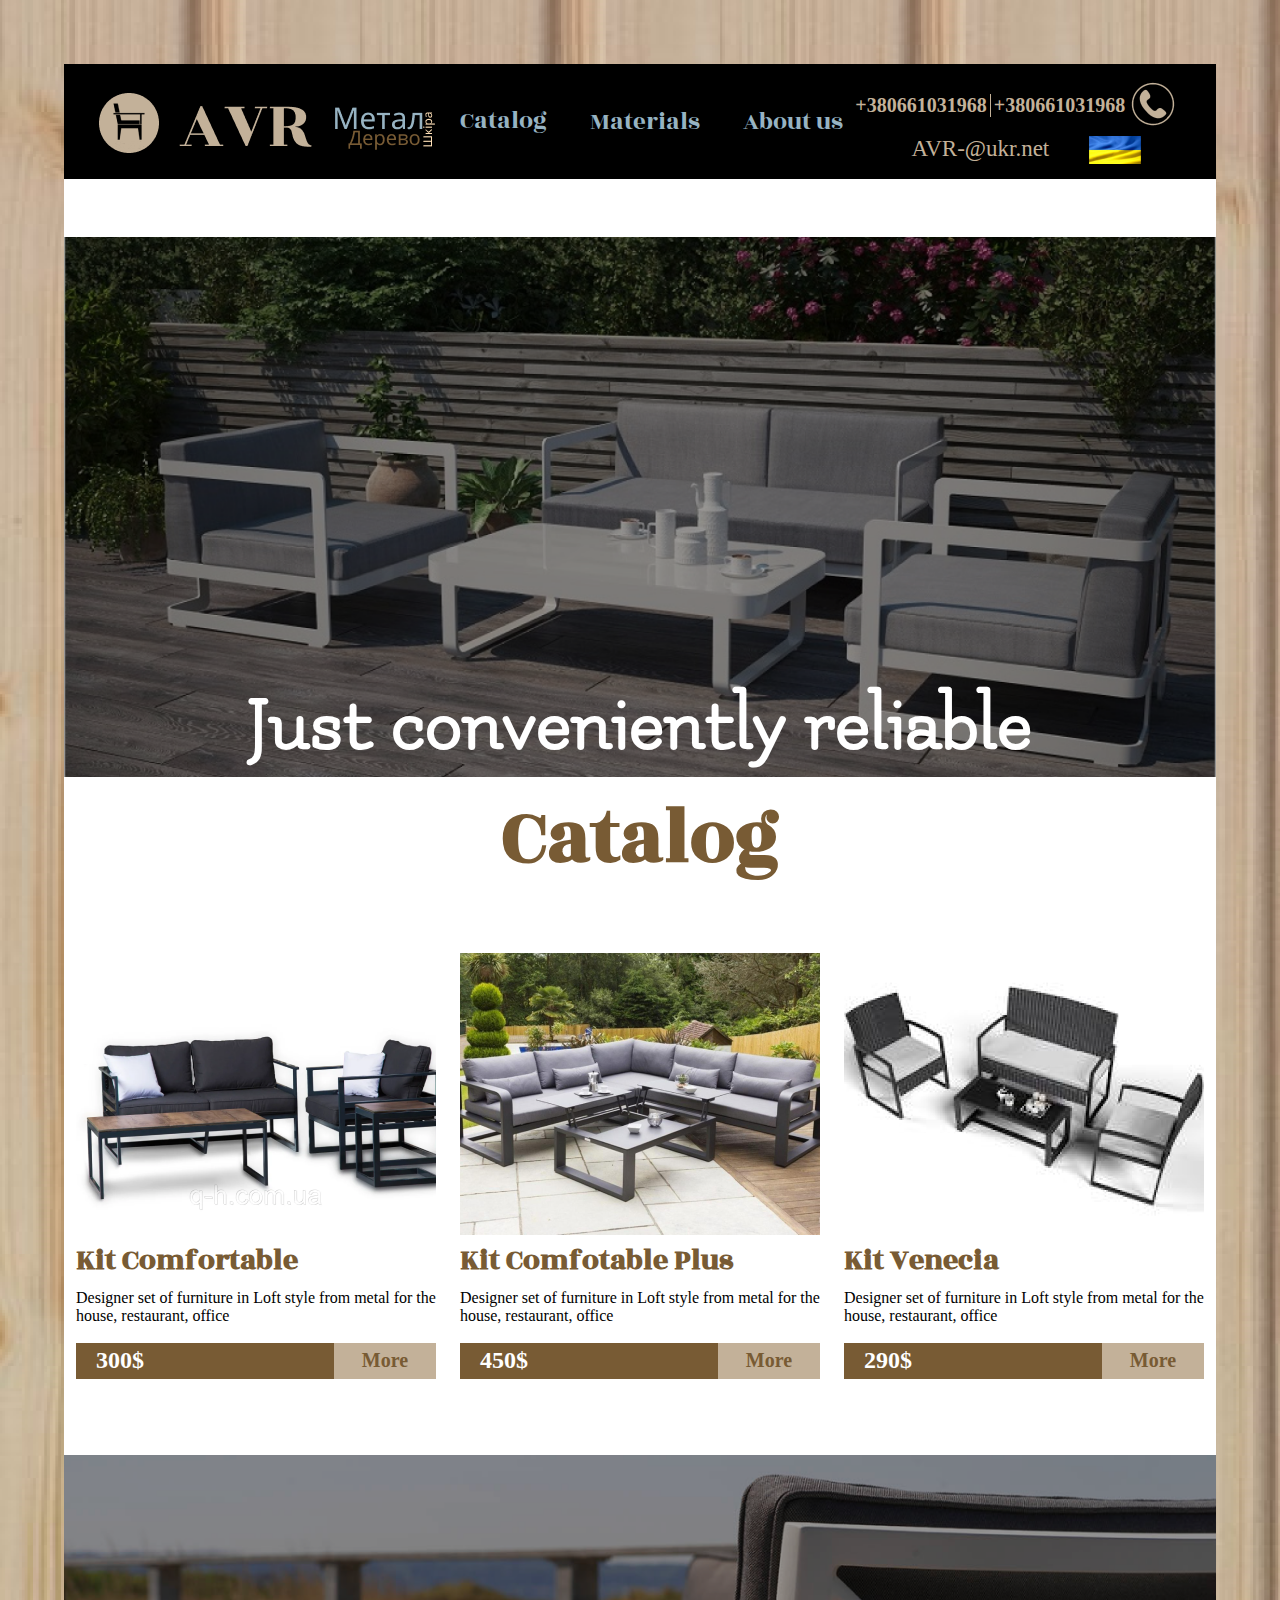
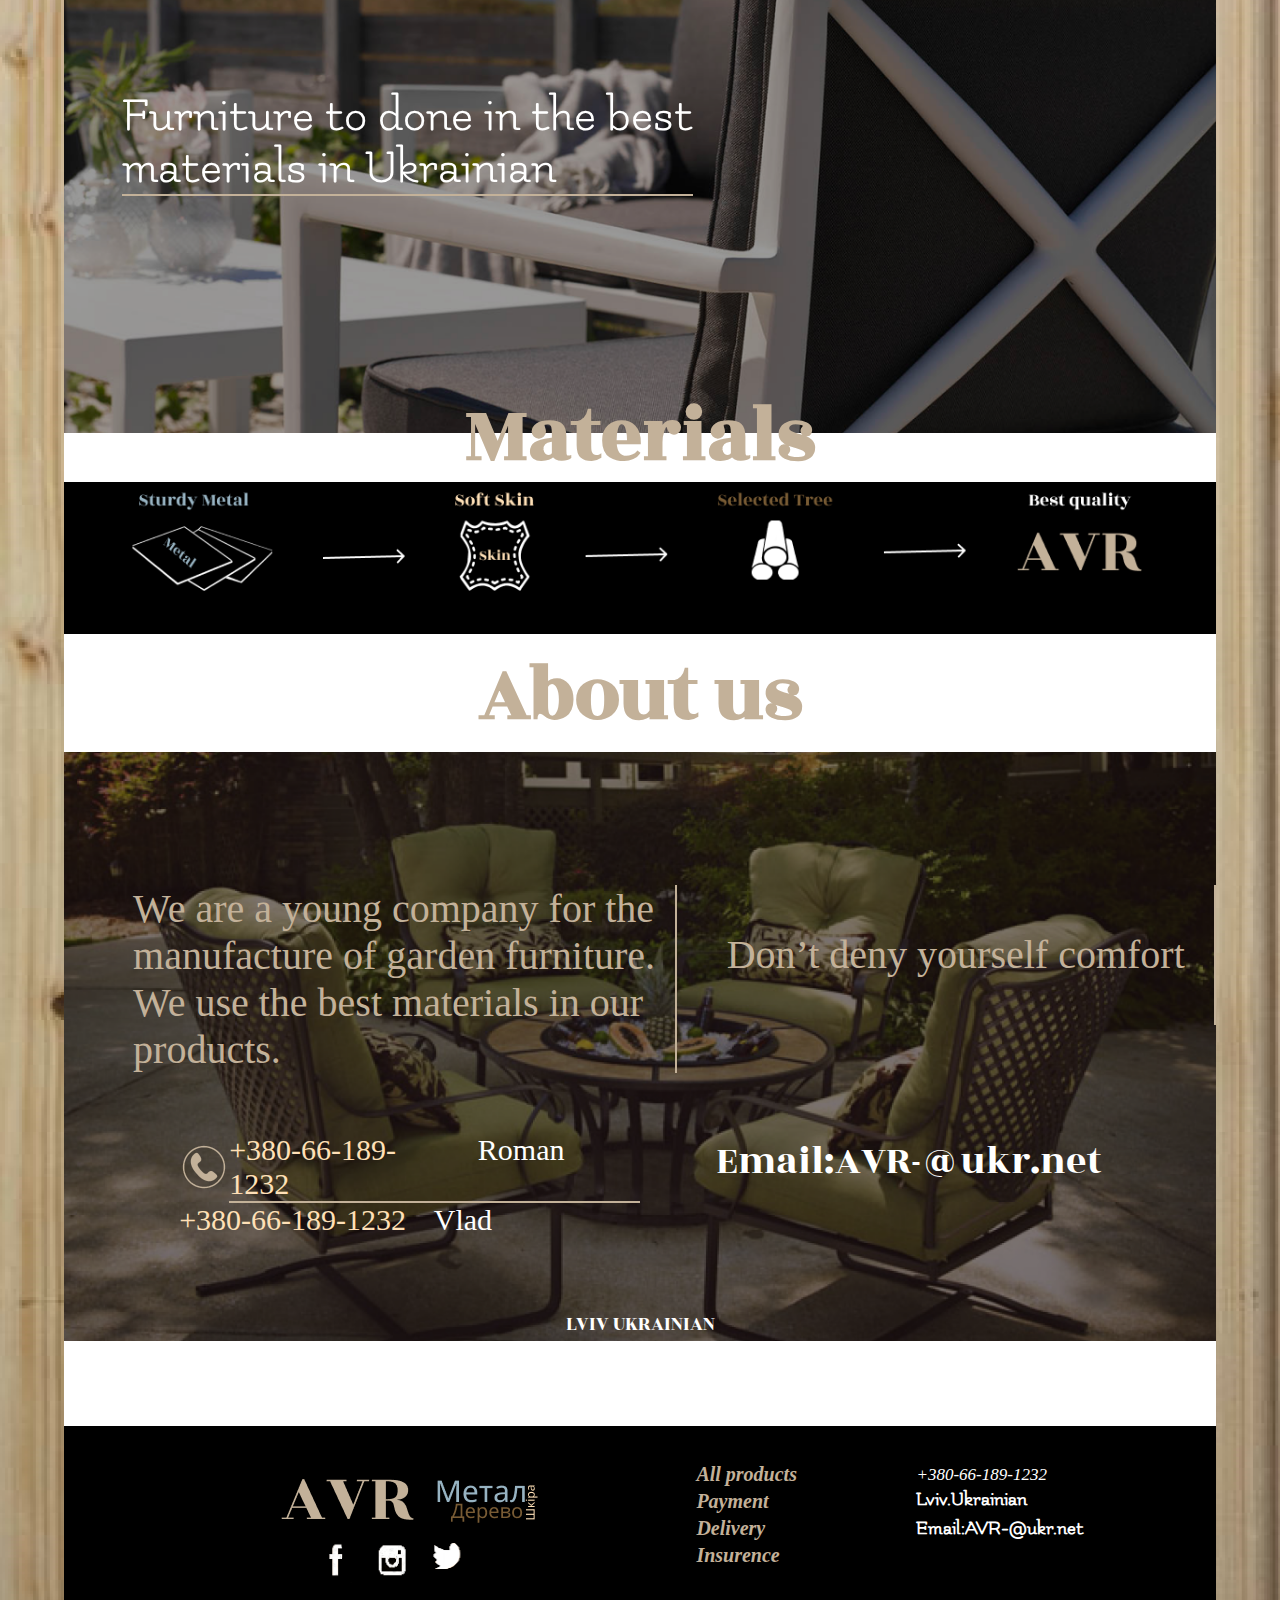
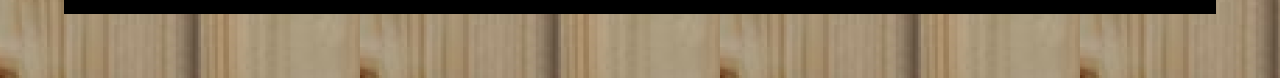
<file: index.html>
<!DOCTYPE html>
<html lang="en">
<head>
    <meta charset="UTF-8">
    <meta http-equiv="X-UA-Compatible" content="IE=edge">
    <meta name="viewport" content="width=device-width, initial-scale=1.0">
    <title>AvR furniture for garden</title>
    <link rel="preconnect" href="https://fonts.gstatic.com">
    <link href="https://fonts.googleapis.com/css2?family=Flamenco:wght@300&display=swap" rel="stylesheet"> 
    <link rel="preconnect" href="https://fonts.gstatic.com">
    <link href="https://fonts.googleapis.com/css2?family=Flamenco:wght@300&family=Rozha+One&display=swap" rel="stylesheet">      
    <link rel="stylesheet" href="css/style.css">
    <link rel="stylesheet" href="css/mob.css">   
</head>
<body>
    <div class="wraper">
        <header>
            <div class="logo">
                <img src="img/logo/Logo.png" alt="Logotype" class="imgLogo">
            </div>
            <!-- Navigation for laptop  -->
            <nav>
                <ul>
                    <li><a href="#Catalog" class="Force">Catalog</a></li>
                    <li><a href="#Materials" class="Force">Materials</a></li>
                    <li><a href="#AboutUs" class="Force ">About us</a></li>
                </ul>
            </nav>
            <div class="information">
                <div class="number">
                    <h1 class="first_number">+380661031968</h1>
                    <h1 class="second_number">+380661031968</h1>
                    <div class="logo"><img src="img/icons/icon call.png" alt=""></div>
                </div>
                <div class="email">AVR-@ukr.net</div>
                <div class="languages">
                    <div class="header_item_lang_en"><a href="uk/index_uk.html"><img src="img/languages/ukr.png" alt="Uk"></a></div>
                </div>
            </div>
            <div class="box_icon"><a href="#" id="menu" class="icon">&#9776;</a></div>
        </header>
        <!-- Navigation for mobile -->
        <div class="burger-menu" id="burger-menu">
            <div class="navigation">
                <ul class="ul">
                    <li><a href="#Catalog" class="force">Catalog</a></li>
                    <li><a href="#Materials" class="force">Materials</a></li>
                    <li><a href="#AboutUs" class="force">About us</a></li>
                </ul>
            </div>
            <div class="information_mob">
                <div class="numbers_mob">
                    <div class="numbers_group">
                        <h1 class="number_mob1">+380661031968</h1>
                        <h1 class="number_mob2">+380661031968</h1>
                    </div>
                    <img src="img/icons/icon call mob.png" alt="icon call" class="logo_mob">
                </div> 
            </div>
            <div class="email_mob">AVR-@ukr.net</div>
            <div class="languages_mob">
                <a href="uk/index_uk.html"><img src="img/languages/ukr.png" alt="Uk" ></a>
            </div>
        </div>
        <section>
            <div class="slogan">
                <img src="img/img/img_slogan.png" alt="photo with slogan" class="imgSlogan">
                <h1 class="Title_Slogan">Just conveniently reliable</h1>
            </div>
            <div class="container_Catalog" id="Catalog">
                <h1 class="title_Catalog">Catalog</h1>
                <div class="boxCatalog">
                    <div class="boxProduct">
                        <img src="img/imgCatalog/KitComfor.png" alt="">
                        <h2 class="nameProduct">Kit Comfortable</h2>
                        <p class="Description">Designer set of furniture in Loft style from metal for the house, restaurant, office</p>
                        <div class="linePrice">
                            <h2 class="Price">300$</h2>
                            <div class="buttonMore"><a href="catalog/KitComfort.html">More</a></div>
                        </div>
                    </div>
                    <div class="boxProduct">
                        <img src="img/imgCatalog/ComfortPlus.png" alt="">
                        <h2 class="nameProduct">Kit Comfotable Plus</h2>
                        <p class="Description">Designer set of furniture in Loft style from metal for the house, restaurant, office </p>
                        <div class="linePrice">
                            <h2 class="Price">450$</h2>
                            <div class="buttonMore"><a href="catalog/KitComfort.html">More</a></div>
                        </div>
                    </div>
                    <div class="boxProduct">
                        <img src="img/imgCatalog/Venecia.png" alt="">
                        <h2 class="nameProduct">Kit Venecia</h2>
                        <p class="Description">Designer set of furniture in Loft style from metal for the house, restaurant, office </p>
                        <div class="linePrice">
                            <h2 class="Price">290$</h2>
                            <div class="buttonMore"><a href="catalog/KitComfort.html">More</a></div>
                        </div>
                    </div>
                </div>
            </div>
            <div class="blockSloganAndMaterials">
                <div class="textBox">
                    <img src="img/imgBlockMaterials/bg.png" alt="" class="ImgBoxText">
                    <p class="textSlogan">Furniture to done in the best<br> materials in Ukrainian</p>
                </div>
                <div class="blockMaterials" id="Materials">
                    <h1 class="titleMaterials">Materials</h1>
                    <img src="img/imgBlockMaterials/Materials.png" alt="photo materials which to use for craet furniture" class="imgMaterials">
                    <img src="img/imgBlockMaterials/Materials for mob.png" alt="" class="imgMaterMob">
                </div>
            </div>
            <div class="blockAbout" id="AboutUs">
                <h1 class="titleAboutUs">About us</h1>
                <img src="img/imgBlockAboutUs/bg.png" alt="photo materials which to use for craet furniture"  class="BgAboutUs">
                <div class="Content">
                    <div class="ContentLeft">We are a young company for the manufacture of garden furniture. We use the best materials in our products.</div>
                    <div class="ContentRight">Don&#8217t deny yourself comfort </div>
                </div>

                <div class="inf">
                    <img src="img/imgBlockAboutUs/icon call.png" alt="photo materials which to use for craet furniture" class="iconCallAS">
                    <div class="numFirst">+380-66-189-1232   <p class="ownNum">Roman</p></div>
                    <div class="numSecond">+380-66-189-1232    <p class="ownNum">Vlad</p></div>
                </div>
                <div class="emailBoxAbout"><a href="#">Email:AVR-@ukr.net</a></div>
                <div class="coluntutol">LVIV UKRAINIAN</div>
            </div>
        </section>
        <footer>
            <div class="blockLogo">
                <a href="index.html"><img src="img/footer/title logo.png" alt="logo" class="logoFooter"></a>
                <div class="sociables">
                    <a href="#" class="sociable"><img src="img/icons/facebook.png" alt=""></a>
                    <a href="#" class="sociable"><img src="img/icons/instagram.png" alt=""></a>
                    <a href="#" class="sociable"><img src="img/icons/Twitter.png" alt=""></a>
                </div>
            </div>
            <div class="services">
                <h2 class="AllProd"><a href="#">All products</a></h2>
                <h2 class="Payment"><a href="#">Payment</a></h2>
                <h2 class="Delivery"><a href="#">Delivery</a></h2>
                <h2 class="Insurence"><a href="#">Insurence</a></h2>
            </div>
            <div class="additInf">
                <p class="hotline"><a href="#">+380-66-189-1232</a></p>
                <h3 class="location">Lviv.Ukrainian</h3>
                <h3 class="emailFooter">Email:AVR-@ukr.net</h3>
            </div>
        </footer>
    </div>
    
<script src="https://ajax.googleapis.com/ajax/libs/jquery/3.6.0/jquery.min.js"></script>    
<script src="js/main.js"></script>
<script>
    let menu = document.getElementById('menu');
    let burgerMenu = document.getElementById('burger-menu');
    
    // menu.addEventListener('click', ()=>{
    //     burgerMenu.classList.toggle('show');
    // });

    document.getElementById("menu").onclick = function(){
        const open = setTimeout(()=>{
            burgerMenu.classList.toggle("show");
        }, 400); 
    }
    
    // const open = setTimeout(()=>{
    //     burgerMenu.classList.toggle("show");
    // }, 500); 
      
    
</script> 
</body>
</html>
</file>
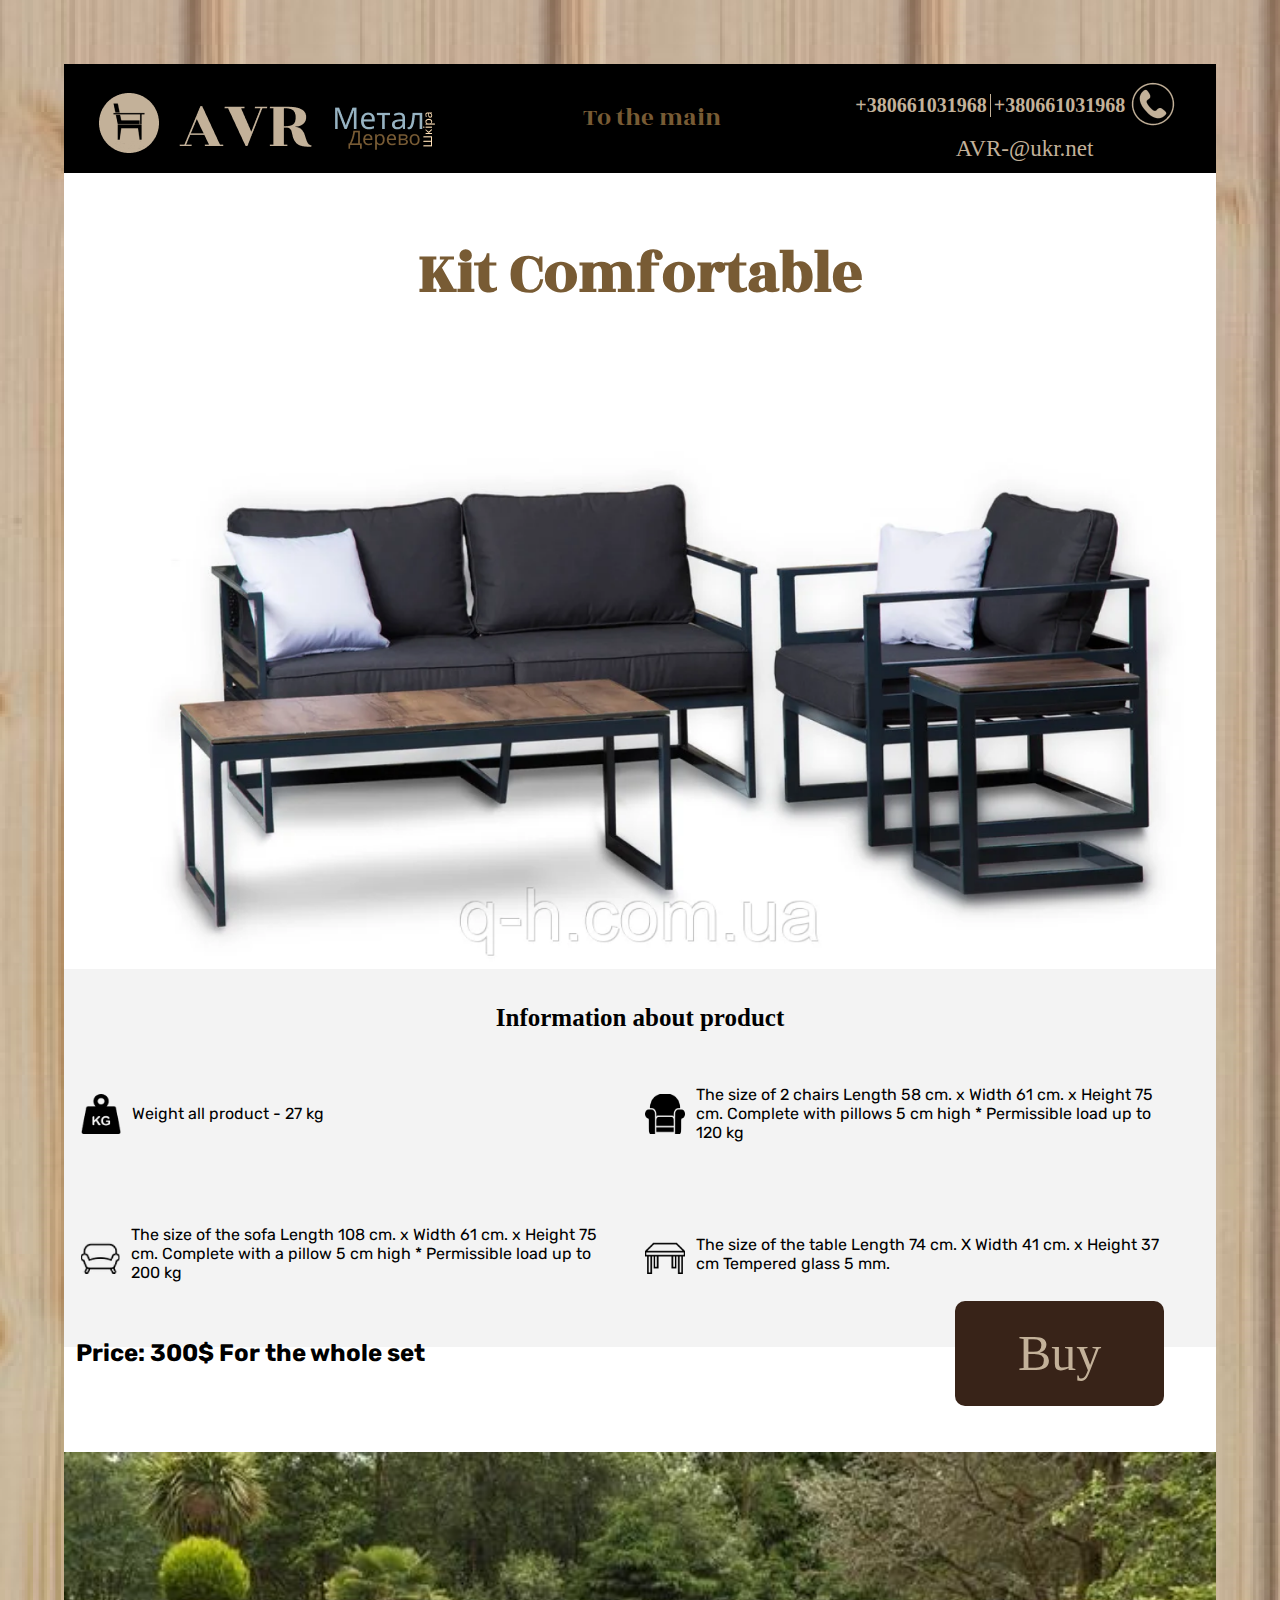
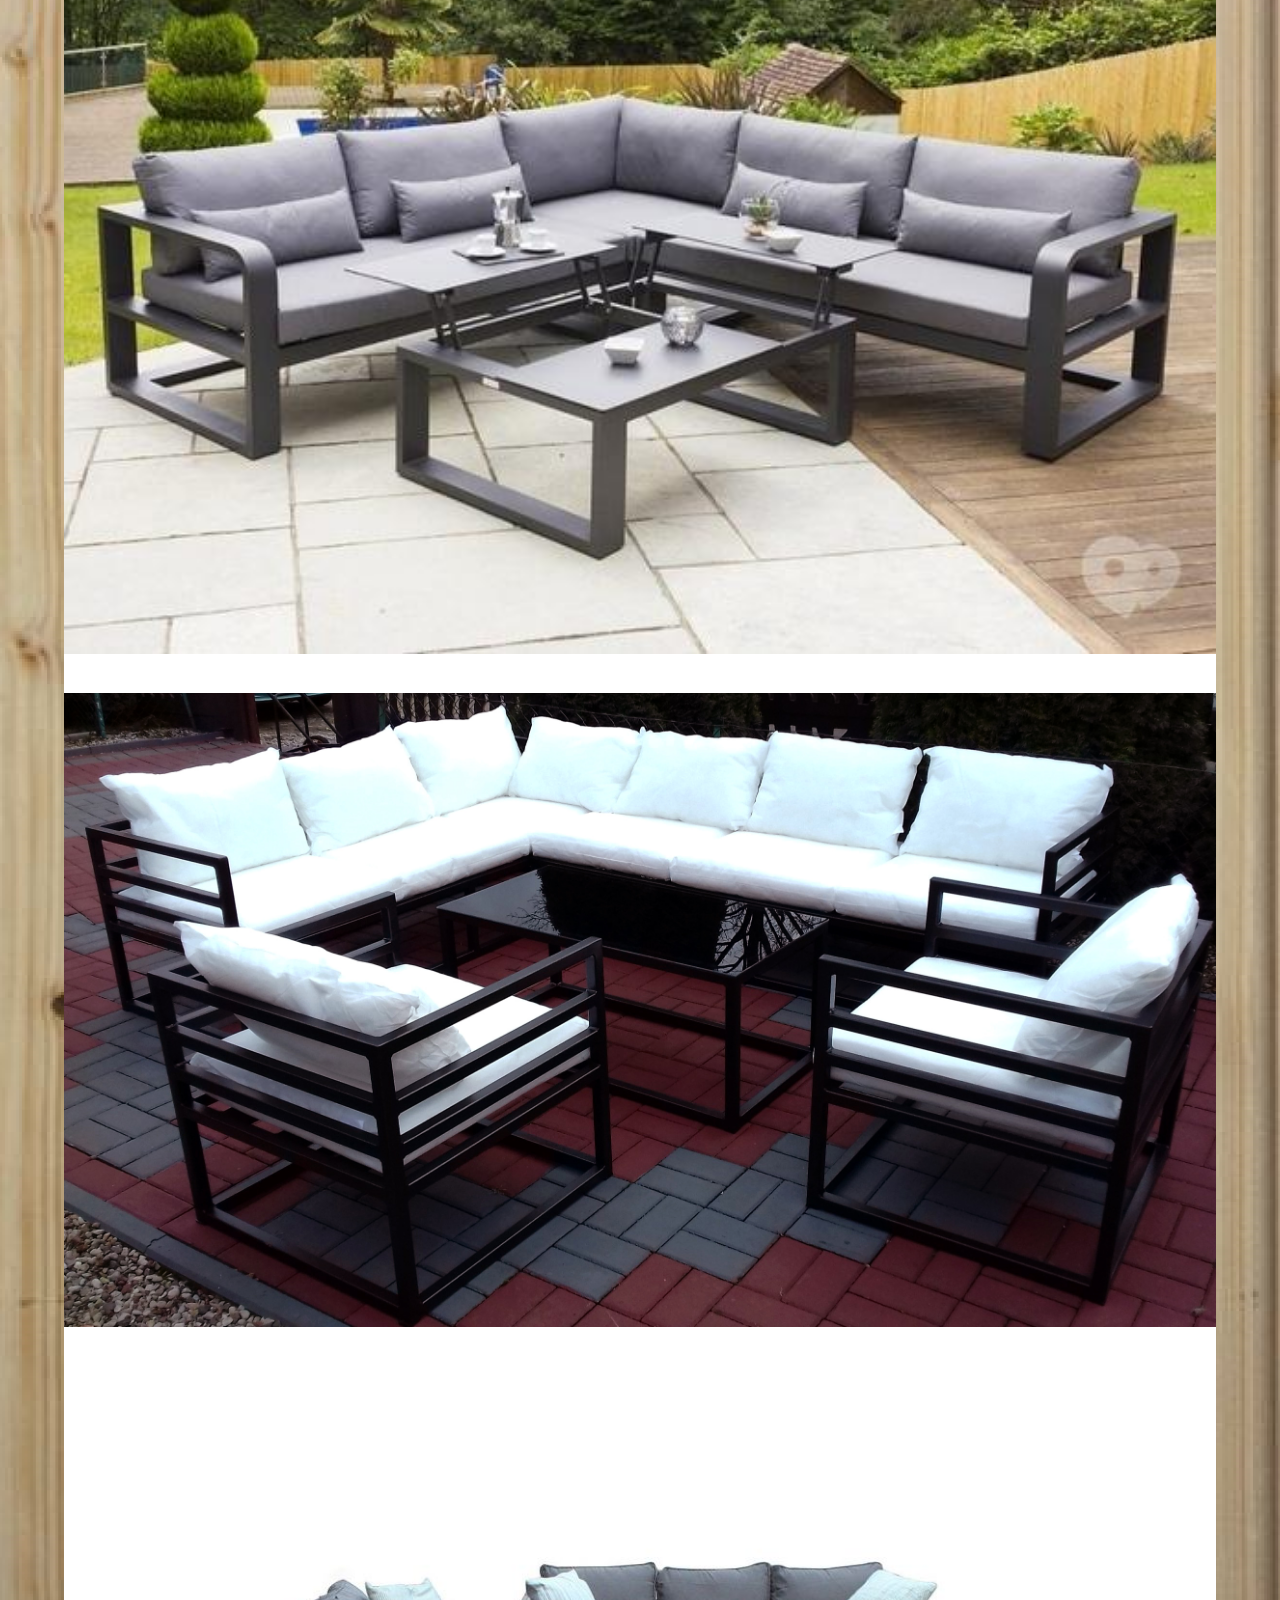
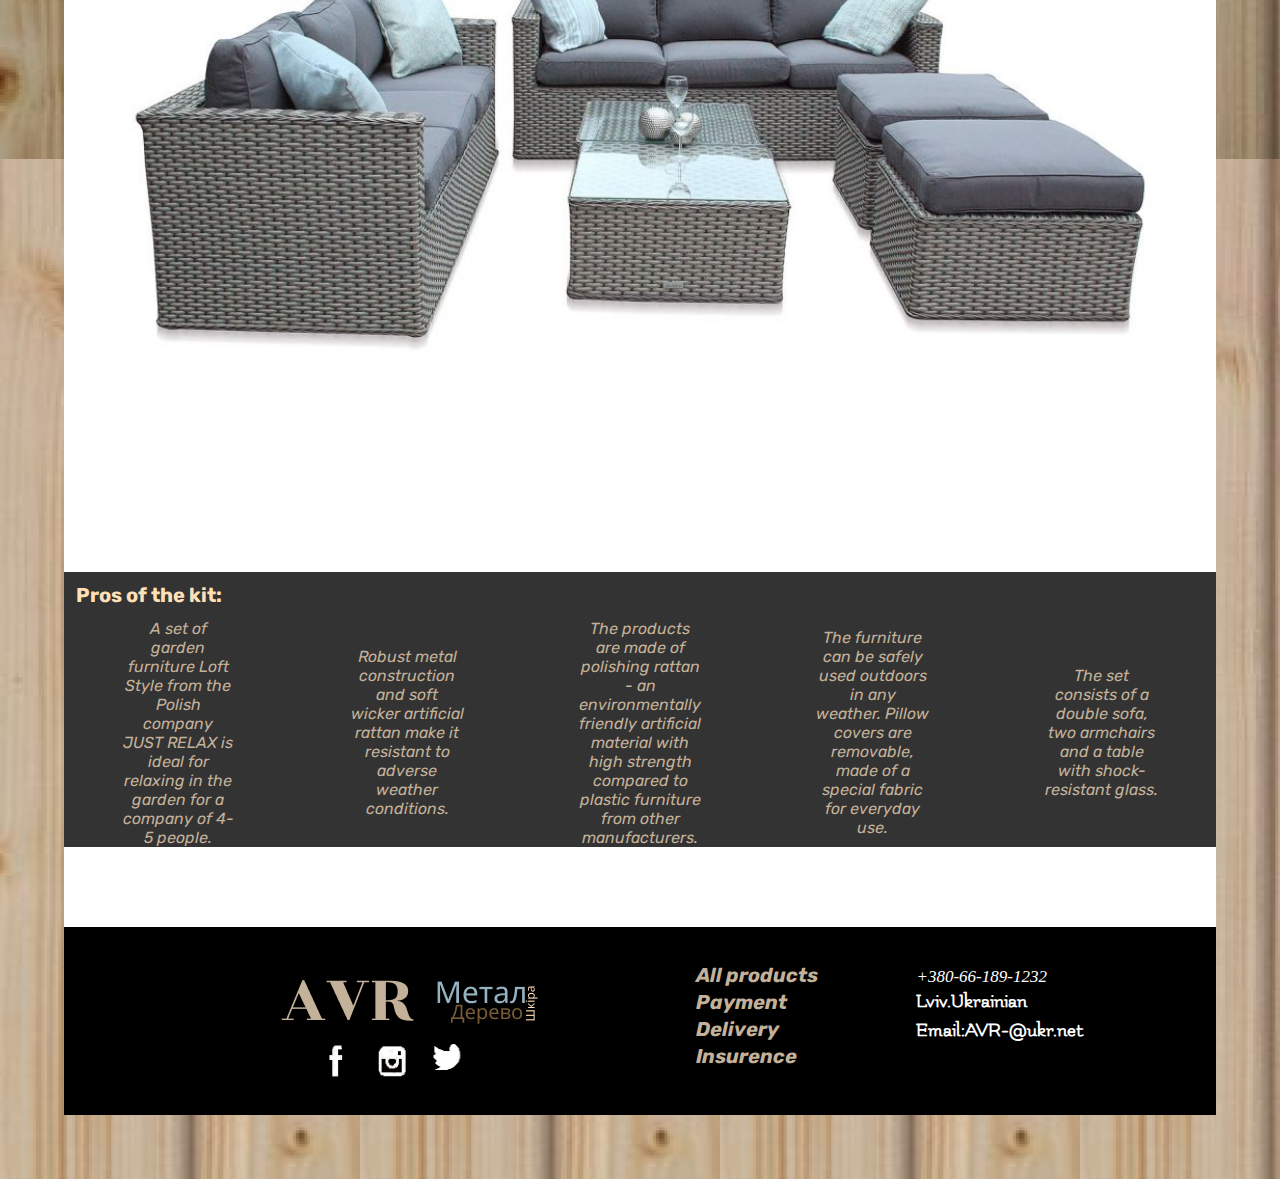
<file: catalog/KitComfort.html>
<!DOCTYPE html>
<html lang="en">
<head>
    <meta charset="UTF-8">
    <meta http-equiv="X-UA-Compatible" content="IE=edge">
    <meta name="viewport" content="width=device-width, initial-scale=1.0">
    <title>AvR furniture for garden</title>
    <link rel="preconnect" href="https://fonts.gstatic.com">
    <link href="https://fonts.googleapis.com/css2?family=Flamenco:wght@300&display=swap" rel="stylesheet"> 
    <link href="https://fonts.googleapis.com/css2?family=Flamenco:wght@300&family=Rozha+One&display=swap" rel="stylesheet"> 
    <link href="https://fonts.googleapis.com/css2?family=Rubik:wght@300&display=swap" rel="stylesheet"> 
    <link rel="stylesheet" href="css/style.css">
    <link rel="stylesheet" href="css/mob.css">
</head>
<body>
    <div class="wraper">
        <header>
            <div class="logo">
                <img src="img/logo/Logo.png" alt="Logotype" class="imgLogo">
            </div>
            <!-- Navigation for laptop  -->
            <nav>
                <ul>
                    <li><a href="../index.html#Catalog" class="force">To the main</a></li>
                </ul>
            </nav>
            <div class="information">
                <div class="number">
                    <h1 class="first_number">+380661031968</h1>
                    <h1 class="second_number">+380661031968</h1>
                    <div class="logo"><img src="img/icons/icon call.png" alt=""></div>
                </div>
                <div class="email">AVR-@ukr.net</div>
            </div>
            <div class="box_icon"><a href="#" id="menu" class="icon">&#9776;</a></div>
        </header>
        <!-- Navigation for mobile -->
        <div class="burger-menu" id="burger-menu">
            <div class="navigation">
                <ul class="ul">
                    <li><a href="../index.html#Catalog" class="force">To the main</a></li>
                </ul>
            </div>
            <div class="information_mob">
                <div class="numbers_mob">
                    <div class="numbers_group">
                        <h1 class="number_mob1">+380661031968</h1>
                        <h1 class="number_mob2">+380661031968</h1>
                    </div>
                    <img src="img/icons/icon call mob.png" alt="icon call" class="logo_mob">
                </div> 
            </div>
            <div class="email_mob">AVR-@ukr.net</div>
        </div>
    <section>
        <div class="Product">
            <h1 class="NameProduct">Kit Comfortable</h1>
            <img src="img/Kit Comfort/kit.png" alt="" class="imgKitComf">
            <div class="blockInf">
                <h3 class="InfAboutProd">Information about product</h3>
                <div class="Weight">
                    <img src="img/icons/icon weight.png" alt="kg" class="iconInf">
                    <p class="Inf">
                        Weight all product - 27 kg
                    </p>
                </div>
                <div class="SizeChair">
                    <img src="img/icons/icon chair.png" alt="" class="iconInf">
                    <p class="Inf">
                        The size of 2 chairs
                        Length 58 cm. x Width 61 cm. x Height 75 cm.
                        Complete with pillows 5 cm high
                        * Permissible load up to 120 kg 
                    </p>
                </div>
                <div class="SizeSofa">
                    <img src="img/icons/icon sofa.png" alt=""  class="iconInf">
                    <p class="Inf">
                        The size of the sofa
                        Length 108 cm. x Width 61 cm. x Height 75 cm.
                        Complete with a pillow 5 cm high
                        * Permissible load up to 200 kg 
                    </p>
                </div>
                <div class="SizeTable">
                    <img src="img/icons/icon table.png" alt="" class="iconInf">
                    <p class="Inf">
                        The size of the table
                        Length 74 cm. X Width 41 cm. x Height 37 cm
                        Tempered glass 5 mm. 
                    </p>
                </div>
            </div>
            <div class="BlockPrice">
                <h2 class="Price">Price: 300$ For the whole set </h2>
                <div class="buttonBox">
                    <div class="buttonBuy">
                        <a href="../Order/Order.html">Buy</a>
                    </div>
                </div> 
            </div>
            <div class="PhotoProduct">
                <img src="img/Kit Comfort/racurs first.jpg" alt="photo this kit furniture with other corner" class="racurs1">
                <img src="img/Kit Comfort/racurs second.jpg" alt="photo this kit furniture with other corner" class="racurs2">
                <img src="img/Kit Comfort/racurs third.jpg" alt="photo this kit furniture with other corner" class="racurs3">
            </div>
            <div class="aboutProd">
                <h3 class="titleBox">Pros of the kit: </h3>
                <ul class="contentBox">
                    <li>A set of garden furniture Loft Style from the Polish company JUST RELAX is ideal for relaxing in the garden for a company of 4-5 people.</li>
                    <li>Robust metal construction and soft wicker artificial rattan make it resistant to adverse weather conditions.</li>
                    <li>The products are made of polishing rattan - an environmentally friendly artificial material with high strength compared to plastic furniture from other manufacturers.</li>
                    <li>The furniture can be safely used outdoors in any weather. Pillow covers are removable, made of a special fabric for everyday use.</li>
                    <li>The set consists of a double sofa, two armchairs and a table with shock-resistant glass.</li>
                </ul>
            </div>
        </div>
    </section>
    <footer>
        <div class="blockLogo">
            <a href="index.html"><img src="img/footer/title logo.png" alt="logo" class="logoFooter"></a>
            <div class="sociables">
                <a href="#" class="sociable"><img src="img/icons/facebook.png" alt=""></a>
                <a href="#" class="sociable"><img src="img/icons/instagram.png" alt=""></a>
                <a href="#" class="sociable"><img src="img/icons/Twitter.png" alt=""></a>
            </div>
        </div>
        <div class="services">
            <h2 class="AllProd"><a href="#">All products</a></h2>
            <h2 class="Payment"><a href="#">Payment</a></h2>
            <h2 class="Delivery"><a href="#">Delivery</a></h2>
            <h2 class="Insurence"><a href="#">Insurence</a></h2>
        </div>
        <div class="additInf">
            <p class="hotline"><a href="#">+380-66-189-1232</a></p>
            <h3 class="location">Lviv.Ukrainian</h3>
            <h3 class="emailFooter">Email:AVR-@ukr.net</h3>
        </div>
    </footer>   
    </div>

<script>
    document.getElementById("menu").onclick = function(){
        open();
    }
    
    function open(){
       document.getElementById("burger-menu").classList.toggle("show");
    }    
    setTimeout(()=>{
        open();
    }, 300);
    
</script>     
</body>
</html>
</file>
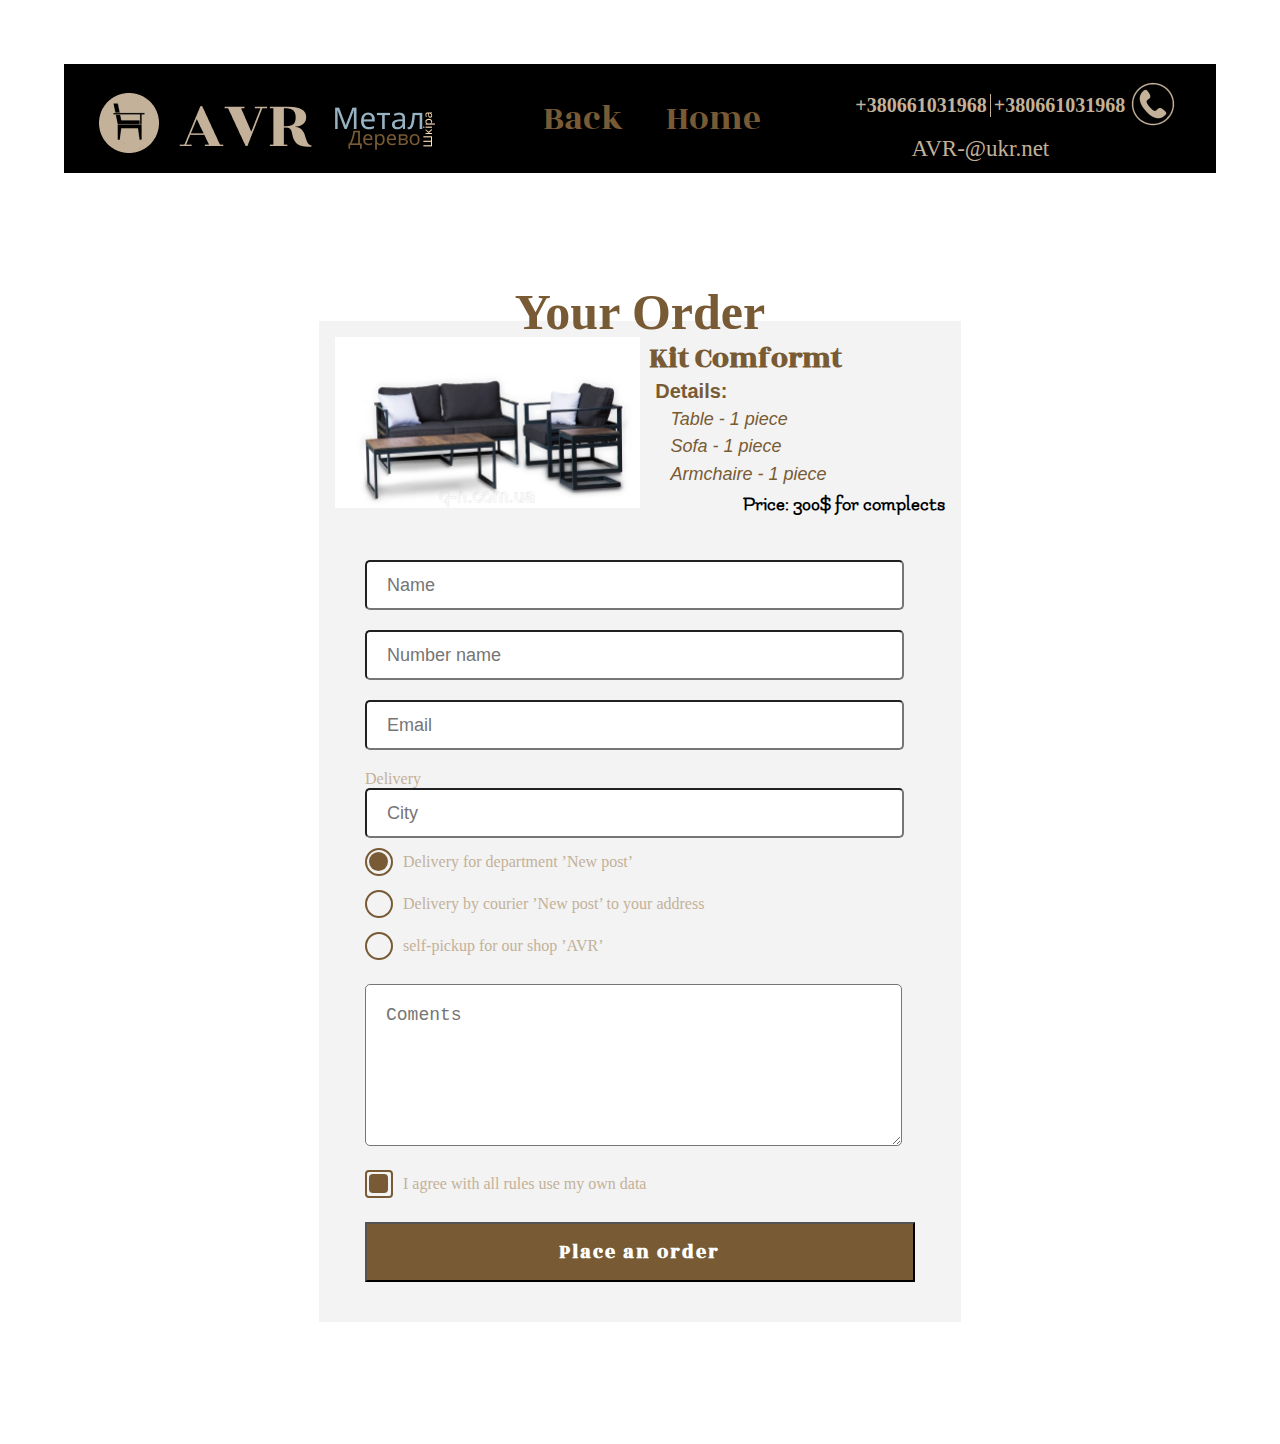
<file: Order/Order.html>
<!DOCTYPE html>
<html lang="en">
<head>
    <meta charset="UTF-8">
    <meta http-equiv="X-UA-Compatible" content="IE=edge">
    <meta name="viewport" content="width=device-width, initial-scale=1.0">
    <title>AvR furniture for garden</title>
    <link rel="preconnect" href="https://fonts.gstatic.com">
    <link href="https://fonts.googleapis.com/css2?family=Flamenco:wght@300&display=swap" rel="stylesheet"> 
    <link href="https://fonts.googleapis.com/css2?family=Flamenco:wght@300&family=Rozha+One&display=swap" rel="stylesheet">      
    <link rel="stylesheet" href="css/style.css">
    <link rel="stylesheet" href="css/mob.css">
</head>
<body>
    <div class="wraper">
        <header>
            <div class="logo">
                <img src="img/logo/Logo.png" alt="Logotype" class="imgLogo">
            </div>
            <!-- Navigation for laptop  -->
            <nav>
                <ul>
                    <li><a href="../catalog/KitComfort.html" class="Force">Back</a></li>
                    <li><a href="../index.html" class="Force">Home</a></li>
                </ul>
            </nav>
            <div class="information">
                <div class="number">
                    <h1 class="first_number">+380661031968</h1>
                    <h1 class="second_number">+380661031968</h1>
                    <div class="logo"><img src="img/icons/icon call.png" alt=""></div>
                </div>
                <div class="email">AVR-@ukr.net</div>
            </div>
            <div class="box_icon"><a href="#" id="menu" class="icon">&#9776;</a></div>
        </header>    
            <!-- Navigation for mobile -->
            <div class="burger-menu" id="burger-menu">
                <div class="navigation">
                    <ul class="ul">
                        <li><a href="../catalog/KitComfort.html" class="Force">Back</a></li>
                        <li><a href="../index.html" class="Force">Home</a></li>
                    </ul>
                </div>
                <div class="information_mob">
                    <div class="numbers_mob">
                        <div class="numbers_group">
                            <h1 class="number_mob1">+380661031968</h1>
                            <h1 class="number_mob2">+380661031968</h1>
                        </div>
                        <img src="img/icons/icon call mob.png" alt="icon call" class="logo_mob">
                    </div> 
                </div>
                <div class="email_mob">AVR-@ukr.net</div>
            </div>
        <section>
            <h1 class="titleOrder">Your Order</h1>
            <div class="container">
                <div class="yourPurchase">
                    <img src="img/product/Kit Comfort.png" alt="" class="iconProduct">
                    <div class="boxInf">
                        <h3 class="nameProd">Kit Comformt</h3>
                        <h4 class="description">Details:</h4>
                        <ul class="itemsDetal">
                            <li class="detal">Table - 1 piece</li>
                            <li class="detal">Sofa - 1 piece</li>
                            <li class="detal">Armchaire - 1 piece</li>
                        </ul>
                        <h4 class="result">Price: 300$ for complects</h4>
                    </div>
                </div>
                <div class="form" action="https://24navo.com/2/t/b0.php">
                    <form action="#" id="form" class="form_body">
                        <div class="form_item">
                            <input type="text" id="formName" name="Name" class="formInput _req" placeholder="Name">
                        </div>
                        <div class="form_item">
                            <input type="text" id="formNumber" name="Number phone" class="formInput _req" placeholder="Number name">
                        </div>
                        <div class="form_item">
                            <input type="text" id="formEmail" name="Email" class="formInput _req _email" placeholder="Email">
                        </div>
                        <div class="form_item">
                            <div class="form_title">Delivery</div>
                            <input type="text" id="formCity" name="City" class="formInput _req" placeholder="City">
                            <div class="options">
                                <div class="option_item">
                                    <input type="radio" checked name="Delivery" class="optionsInput" id="formDelivDepartment" value="Delivery to departure ���� �����">
                                    <label for="formDelivDepartment" class="optionsLable"><span> Delivery  for department &#8217New post&#8217</span></label>
                                </div>
                                <div class="option_item">
                                    <input type="radio" name="Delivery" class="optionsInput" id="formDelivToAddress" value="Delivery to your address">
                                    <label for="formDelivToAddress" class="optionsLable"><span> Delivery by courier &#8217New post&#8217 to your address</span></label>
                                </div>
                                <div class="option_item">
                                    <input type="radio" name="Delivery" class="optionsInput" id="formDelivSelf_pickup" value="You pick up the order yourself">
                                    <label for="formDelivSelf_pickup" class="optionsLable"><span> self-pickup for our shop &#8217AVR&#8217</span></label>
                                </div>
                            </div>
                        </div>
                        <div class="form_item">
                            <textarea name="messege" id="formMessege" class="formInput" placeholder="Coments"></textarea>
                        </div>
                        <div class="form_item">
                            <div class="checkbox">
                                <input type="checkbox" checked name="agreement" class="checkboxInput _req" id="formAgreement"> 
                                <label for="formAgreement" class="checkboxLabel "><span>I agree with all rules use my own data</span></label>
                            </div>
                        </div>
                        <button type="submit" class="form_button">Place an order</button>
                    </form>
                </div>
            </div>
        </section>
        <footer></footer>
    </div>    
<script src="js/script.js"></script>    
<script>
    document.getElementById("menu").onclick = function(){
        open();
    }
    
    function open(){
       document.getElementById("burger-menu").classList.toggle("show");
    }    
</script>     
</body>
</html>
</file>
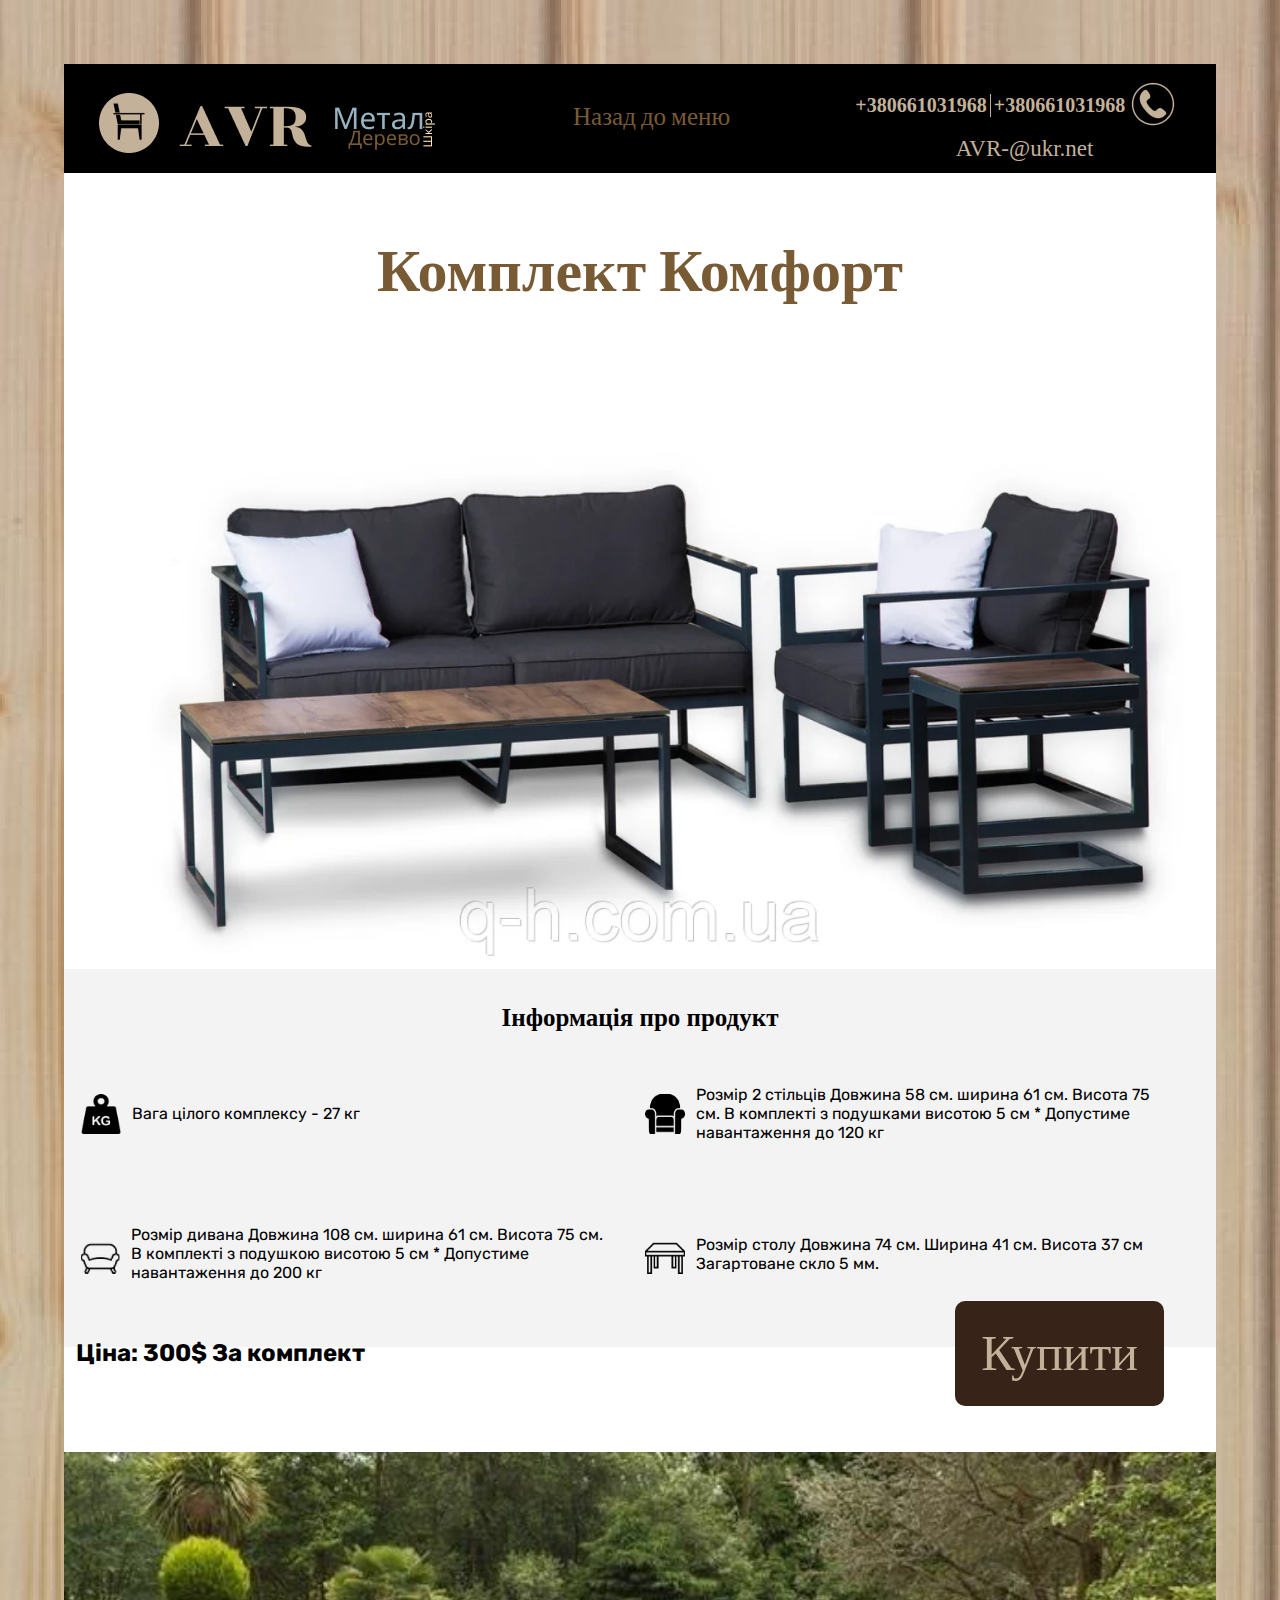
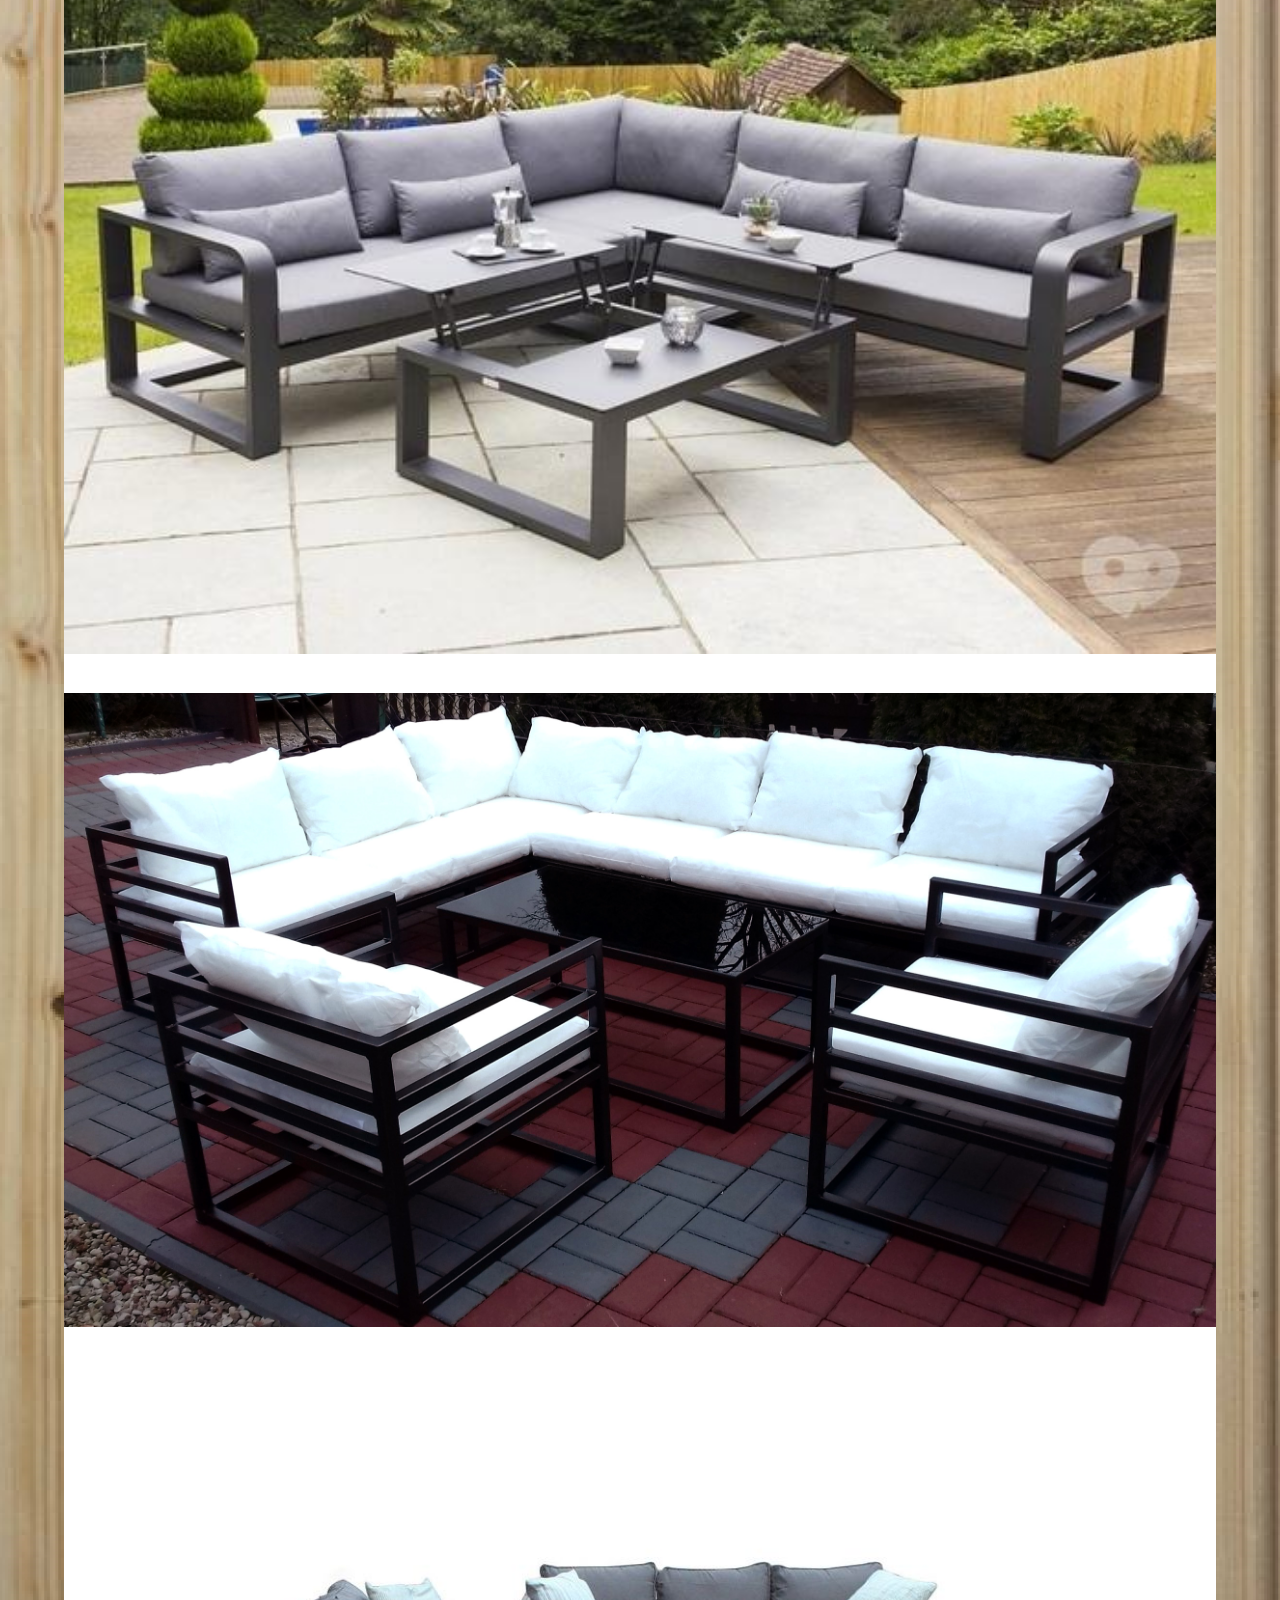
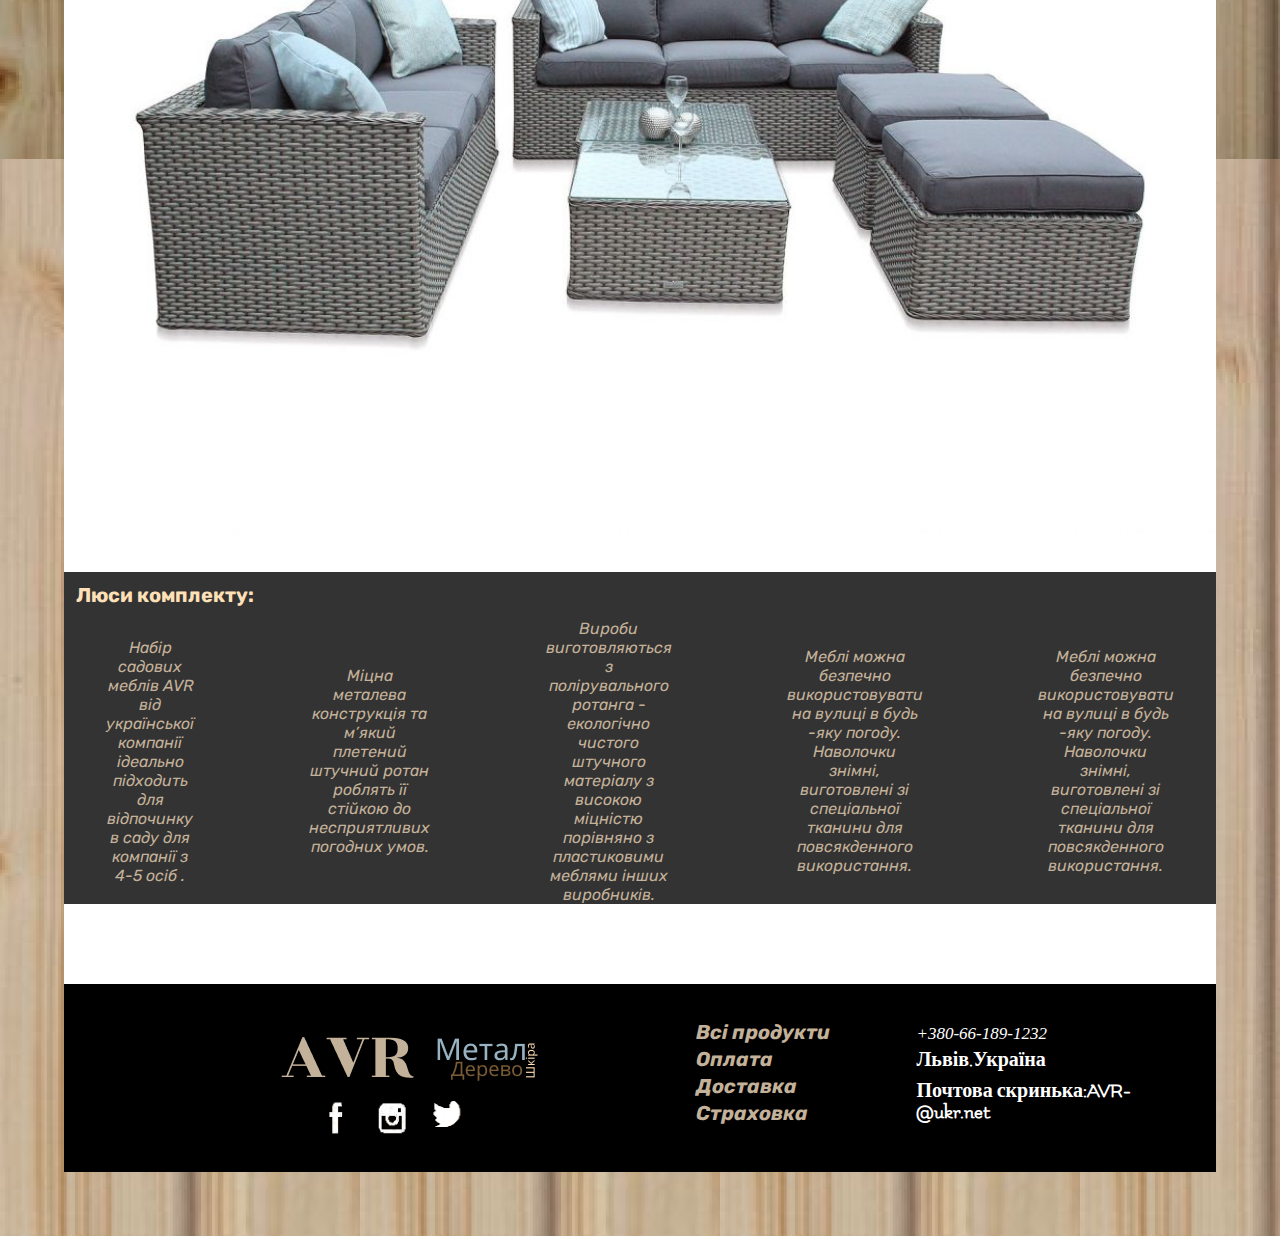
<file: uk/catalog_uk.html>
<!DOCTYPE html>
<html lang="en">
<head>
    <meta charset="UTF-8">
    <meta http-equiv="X-UA-Compatible" content="IE=edge">
    <meta name="viewport" content="width=device-width, initial-scale=1.0">
    <title>AvR furniture for garden</title>
    <link rel="preconnect" href="https://fonts.gstatic.com">
    <link href="https://fonts.googleapis.com/css2?family=Flamenco:wght@300&display=swap" rel="stylesheet"> 
    <link href="https://fonts.googleapis.com/css2?family=Flamenco:wght@300&family=Rozha+One&display=swap" rel="stylesheet"> 
    <link href="https://fonts.googleapis.com/css2?family=Rubik:wght@300&display=swap" rel="stylesheet"> 
    <link rel="stylesheet" href="../catalog/css/style.css">
    <link rel="stylesheet" href="../catalog/css/mob.css">
</head>
<body>
    <div class="wraper">
        <header>
            <div class="logo">
                <img src="../catalog/img/logo/Logo.png" alt="Logotype" class="imgLogo">
            </div>
            <!-- Navigation for laptop  -->
            <nav>
                <ul>
                    <li><a href="index_uk.html#Catalog" class="force">Назад до меню</a></li>
                </ul>
            </nav>
            <div class="information">
                <div class="number">
                    <h1 class="first_number">+380661031968</h1>
                    <h1 class="second_number">+380661031968</h1>
                    <div class="logo"><img src="../catalog/img/icons/icon call.png" alt="Іконка телефону"></div>
                </div>
                <div class="email">AVR-@ukr.net</div>
            </div>
            <div class="box_icon"><a href="#" id="menu" class="icon">&#9776;</a></div>
        </header>
        <!-- Navigation for mobile -->
        <div class="burger-menu" id="burger-menu">
            <div class="navigation">
                <ul class="ul">
                    <li><a href="index_uk.html#Catalog" class="force">Назад до меню</a></li>
                </ul>
            </div>
            <div class="information_mob">
                <div class="numbers_mob">
                    <div class="numbers_group">
                        <h1 class="number_mob1">+380661031968</h1>
                        <h1 class="number_mob2">+380661031968</h1>
                    </div>
                    <img src="../catalog/img/icons/icon call mob.png" alt="icon call" class="logo_mob">
                </div> 
            </div>
            <div class="email_mob">AVR-@ukr.net</div>
        </div>
    <section>
        <div class="Product">
            <h1 class="NameProduct">Комплект Комфорт</h1>
            <img src="../catalog/img/Kit Comfort/kit.png" alt="" class="imgKitComf">
            <div class="blockInf">
                <h3 class="InfAboutProd">Інформація про продукт</h3>
                <div class="Weight">
                    <img src="../catalog/img/icons/icon weight.png" alt="kg" class="iconInf">
                    <p class="Inf">
                        Вага цілого комплексу - 27 кг
                    </p>
                </div>
                <div class="SizeChair">
                    <img src="../catalog/img/icons/icon chair.png" alt="" class="iconInf">
                    <p class="Inf">
                        Розмір 2 стільців
                         Довжина 58 см.  ширина 61 см.  Висота 75 см.
                         В комплекті з подушками висотою 5 см
                         * Допустиме навантаження до 120 кг 
                    </p>
                </div>
                <div class="SizeSofa">
                    <img src="../catalog/img/icons/icon sofa.png" alt=""  class="iconInf">
                    <p class="Inf">
                        Розмір дивана
                        Довжина 108 см. ширина 61 см.  Висота 75 см.
                        В комплекті з подушкою висотою 5 см
                        * Допустиме навантаження до 200 кг 
                    </p>
                </div>
                <div class="SizeTable">
                    <img src="../catalog/img/icons/icon table.png" alt="" class="iconInf">
                    <p class="Inf">
                        Розмір столу
                         Довжина 74 см.  Ширина 41 см.  Висота 37 см
                         Загартоване скло 5 мм. 
                    </p>
                </div>
            </div>
            <div class="BlockPrice">
                <h2 class="Price">Ціна: 300$ За комплект </h2>
                <div class="buttonBox">
                    <div class="buttonBuy">
                        <a href="order_uk.html">Купити</a>
                    </div>
                </div> 
            </div>
            <div class="PhotoProduct">
                <img src="../catalog/img/Kit Comfort/racurs first.jpg" alt="photo this kit furniture with other corner" class="racurs1">
                <img src="../catalog/img/Kit Comfort/racurs second.jpg" alt="photo this kit furniture with other corner" class="racurs2">
                <img src="../catalog/img/Kit Comfort/racurs third.jpg" alt="photo this kit furniture with other corner" class="racurs3">
            </div>
            <div class="aboutProd">
                <h3 class="titleBox">Люси комплекту: </h3>
                <ul class="contentBox">
                    <li>Набір садових меблів AVR від української компанії ідеально підходить для відпочинку в саду для компанії з 4-5 осіб .</li>
                    <li>Міцна металева конструкція та м’який плетений штучний ротан роблять її стійкою до несприятливих погодних умов. </li>
                    <li>Вироби виготовляються з полірувального ротанга - екологічно чистого штучного матеріалу з високою міцністю порівняно з пластиковими меблями інших виробників. </li>
                    <li>Меблі можна безпечно використовувати на вулиці в будь -яку погоду. Наволочки знімні, виготовлені зі спеціальної тканини для повсякденного використання. </li>
                    <li>Меблі можна безпечно використовувати на вулиці в будь -яку погоду. Наволочки знімні, виготовлені зі спеціальної тканини для повсякденного використання.</li>
                </ul>
            </div>
        </div>
    </section>
    <footer>
        <div class="blockLogo">
            <a href="index.html"><img src="../catalog/img/footer/title logo.png" alt="logo" class="logoFooter"></a>
            <div class="sociables">
                <a href="#" class="sociable"><img src="../catalog/img/icons/facebook.png" alt=""></a>
                <a href="#" class="sociable"><img src="../catalog/img/icons/instagram.png" alt=""></a>
                <a href="#" class="sociable"><img src="../catalog/img/icons/Twitter.png" alt=""></a>
            </div>
        </div>
        <div class="services">
            <h2 class="AllProd"><a href="#">Всі продукти</a></h2>
            <h2 class="Payment"><a href="#">Оплата</a></h2>
            <h2 class="Delivery"><a href="#">Доставка</a></h2>
            <h2 class="Insurence"><a href="#">Страховка</a></h2>
        </div>
        <div class="additInf">
            <p class="hotline"><a href="#">+380-66-189-1232</a></p>
            <h3 class="location">Львів.Україна</h3>
            <h3 class="emailFooter">Почтова скринька:AVR-@ukr.net</h3>
        </div>
    </footer>   
    </div>

<script>
    document.getElementById("menu").onclick = function(){
        open();
    }
    
    function open(){
       document.getElementById("burger-menu").classList.toggle("show");
    }    
    setTimeout(()=>{
        open();
    }, 300);
    
</script>     
</body>
</html>
</file>
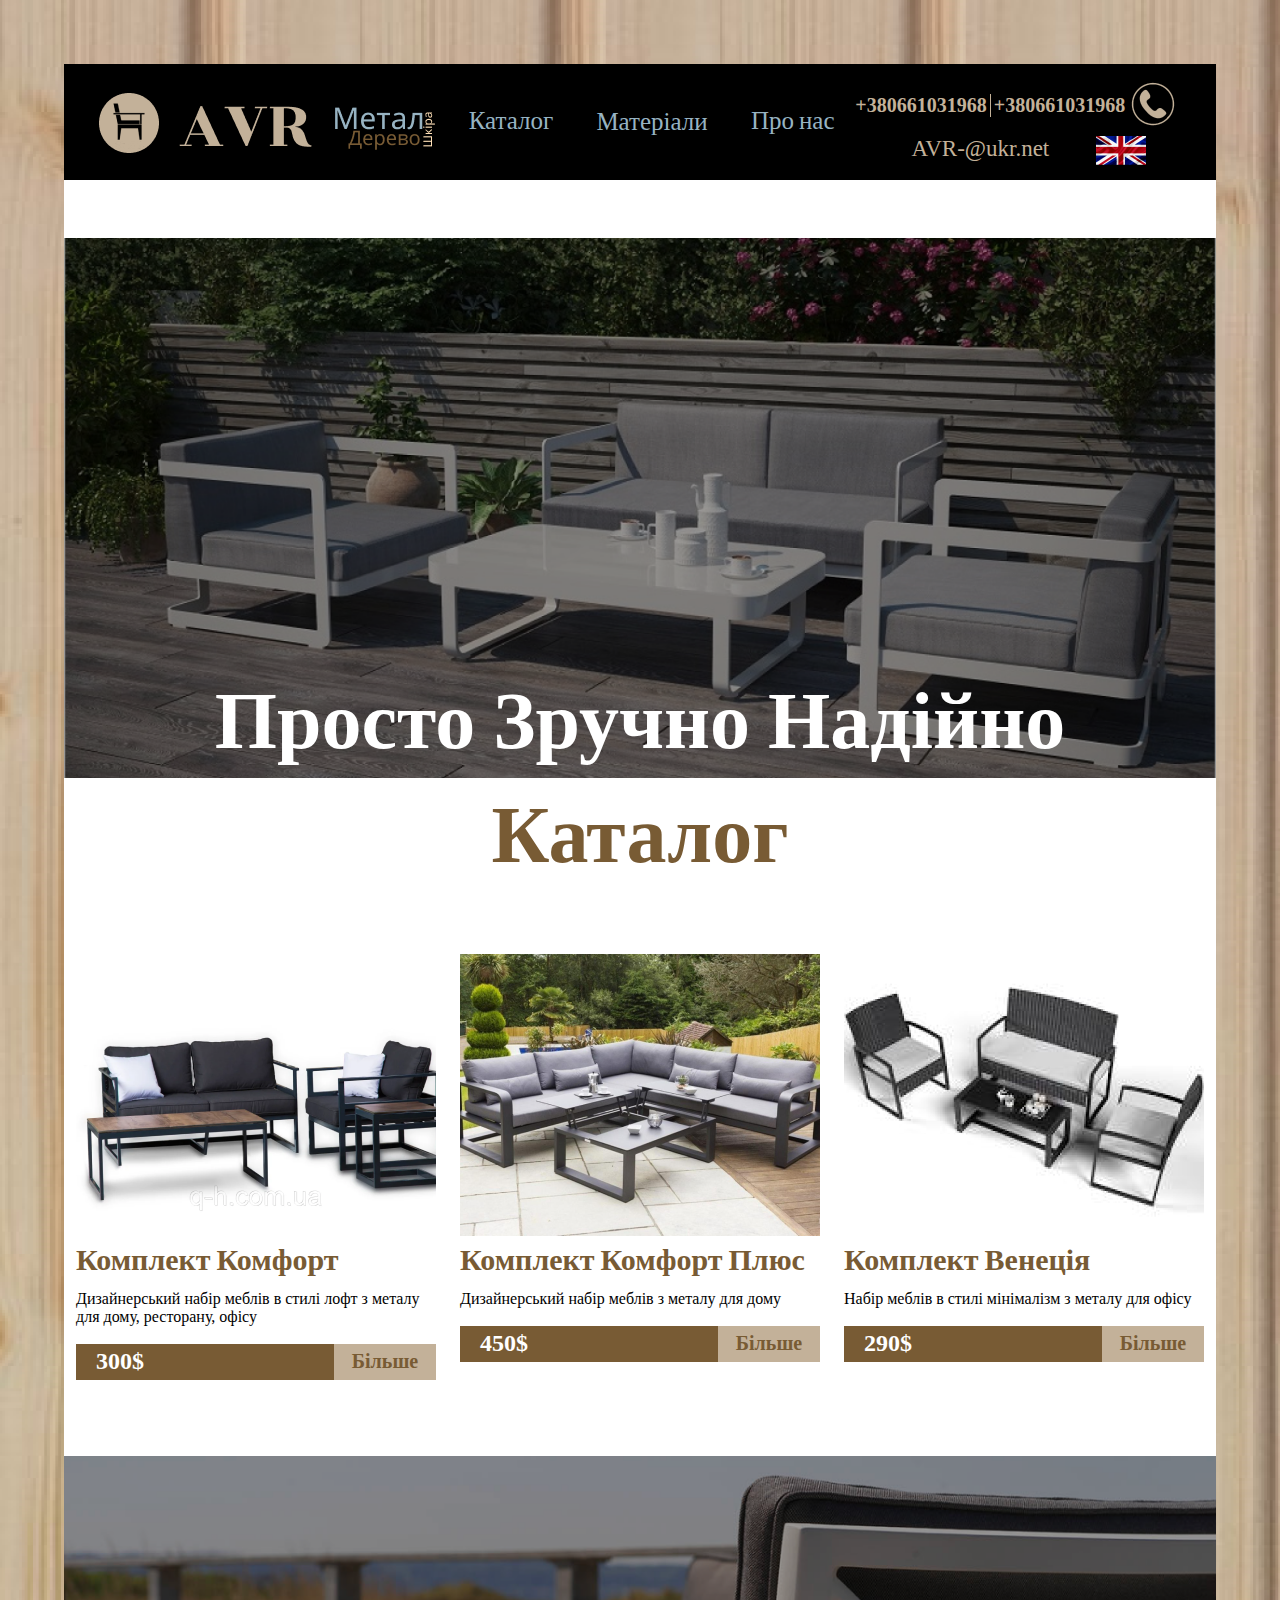
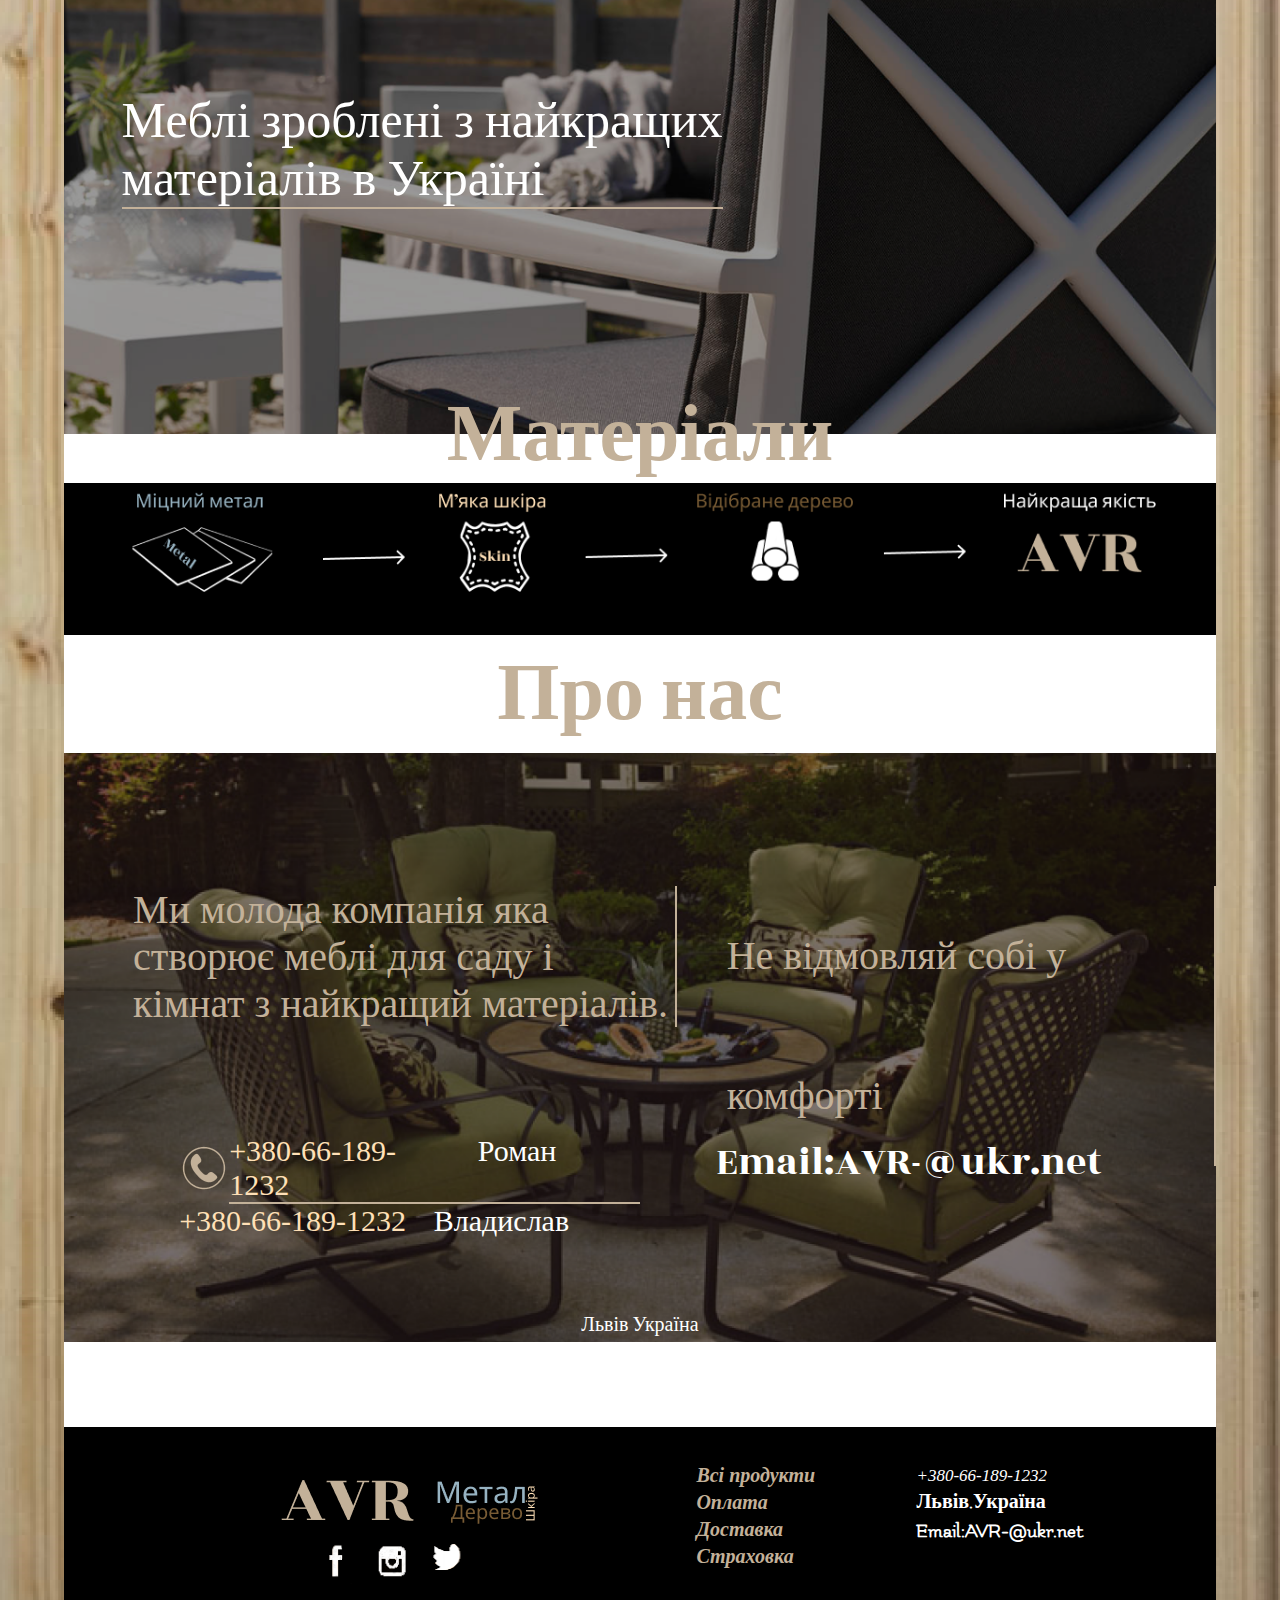
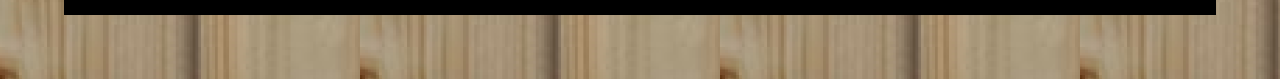
<file: uk/index_uk.html>
<!DOCTYPE html>
<html lang="en">
<head>
    <meta charset="UTF-8">
    <meta http-equiv="X-UA-Compatible" content="IE=edge">
    <meta name="viewport" content="width=device-width, initial-scale=1.0">
    <title>AvR furniture for garden</title>
    <link rel="preconnect" href="https://fonts.gstatic.com">
    <link href="https://fonts.googleapis.com/css2?family=Flamenco:wght@300&display=swap" rel="stylesheet"> 
    <link href="https://fonts.googleapis.com/css2?family=Flamenco:wght@300&family=Rozha+One&display=swap" rel="stylesheet">      
    <link rel="stylesheet" href="../css/style.css">
    <link rel="stylesheet" href="../css/mob.css">   
</head>
<body>
    <div class="wraper">
        <header>
            <div class="logo">
                <img src="../img/logo/Logo.png" alt="Logotype" class="imgLogo">
            </div>
            <!-- Navigation for laptop  -->
            <nav>
                <ul>
                    <li><a href="#Catalog" class="Force" >Каталог</a></li>
                    <li><a href="#Materials" class="Force">Матеріали</a></li>
                    <li><a href="#AboutUs" class="Force">Про нас</a></li>
                </ul>
            </nav>
            <div class="information">
                <div class="number">
                    <h1 class="first_number">+380661031968</h1>
                    <h1 class="second_number">+380661031968</h1>
                    <div class="logo"><img src="../img/icons/icon call.png" alt=""></div>
                </div>
                <div class="email">AVR-@ukr.net</div>
                <div class="languages">
                    <div class="header_item_lang_en"><a class="translate" href="../index.html"><img src="../img/languages/eng.png" alt="En"></a></div>
                </div>
            </div>
            <div class="box_icon"><a href="#" id="menu" class="icon">&#9776;</a></div>
        </header>
        <!-- Navigation for mobile -->
        <div class="burger-menu" id="burger-menu">
            <div class="navigation">
                <ul class="ul">
                    <li><a href="#Catalog" class="force">Каталог</a></li>
                    <li><a href="#Materials" class="force">Матеріали</a></li>
                    <li><a href="#AboutUs" class="force">Про нас</a></li>
                </ul>
            </div>
            <div class="information_mob">
                <div class="numbers_mob">
                    <div class="numbers_group">
                        <h1 class="number_mob1">+380661031968</h1>
                        <h1 class="number_mob2">+380661031968</h1>
                    </div>
                    <img src="../img/icons/icon call mob.png" alt="icon call" class="logo_mob">
                </div> 
            </div>
            <div class="email_mob">AVR-@ukr.net</div>
            <div class="languages_mob">
               <a href="../index.html"><img src="../img/languages/eng.png" alt="change language on the English" class="engMob"></a>
            </div>
        </div>
        <section>
            <div class="slogan">
                <img src="../img/img/img_slogan.png" alt="photo with slogan" class="imgSlogan">
                <h1 class="Title_Slogan">Просто Зручно Надійно</h1>
            </div>
            <div class="container_Catalog">
                <h1 class="title_Catalog">Каталог</h1>
                <div class="boxCatalog" id="Catalog">
                    <div class="boxProduct">
                        <img src="../img/imgCatalog/KitComfor.png" alt="">
                        <h2 class="nameProduct">Комплект Комфорт</h2>
                        <p class="Description">Дизайнерський набір меблів в стилі лофт з металу для дому, ресторану, офісу </p>
                        <div class="linePrice">
                            <h2 class="Price">300$</h2>
                            <div class="buttonMore"><a href="catalog_uk.html">Більше</a></div>
                        </div>
                    </div>
                    <div class="boxProduct">
                        <img src="../img/imgCatalog/ComfortPlus.png" alt="">
                        <h2 class="nameProduct">Комплект Комфорт Плюс</h2>
                        <p class="Description">Дизайнерський набір меблів з металу для дому</p>
                        <div class="linePrice">
                            <h2 class="Price">450$</h2>
                            <div class="buttonMore"><a href="catalog_uk.html">Більше</a></div>
                        </div>
                    </div>
                    <div class="boxProduct">
                        <img src="../img/imgCatalog/Venecia.png" alt="">
                        <h2 class="nameProduct">Комплект Венеція</h2>
                        <p class="Description">Набір меблів в стилі мінімалізм з металу для офісу</p>
                        <div class="linePrice">
                            <h2 class="Price">290$</h2>
                            <div class="buttonMore"><a href="catalog_uk.html">Більше</a></div>
                        </div>
                    </div>
                </div>
            </div>
            <div class="blockSloganAndMaterials">
                <div class="textBox">
                    <img src="../img/imgBlockMaterials/bg.png" alt="" class="ImgBoxText">
                    <p class="textSlogan">Меблі зроблені з найкращих<br> матеріалів в Україні</p>
                </div>
                <div class="blockMaterials" id="Materials">
                    <h1 class="titleMaterials">Матеріали</h1>
                    <img src="../img/imgBlockMaterials/Materials_uk.png" alt="photo materials which to use for craet furniture" class="imgMaterials">
                    <img src="../img/imgBlockMaterials/Materials for mob uk.png" alt="" class="imgMaterMob">
                </div>
            </div>
            <div class="blockAbout" id="AboutUs">
                <h1 class="titleAboutUs">Про нас</h1>
                <img src="../img/imgBlockAboutUs/bg.png" alt="photo materials which to use for craet furniture"  class="BgAboutUs">
                <div class="Content">
                    <div class="ContentLeft">Ми молода компанія яка створює меблі для саду і кімнат з найкращий матеріалів.</div>
                    <div class="ContentRight">Не відмовляй собі у комфорті</div>
                </div>

                <div class="inf">
                    <img src="../img/imgBlockAboutUs/icon call.png" alt="photo materials which to use for craet furniture" class="iconCallAS">
                    <div class="numFirst">+380-66-189-1232   <p class="ownNum">Роман</p></div>
                    <div class="numSecond">+380-66-189-1232    <p class="ownNum">Владислав</p></div>
                </div>
                <div class="emailBoxAbout"><a href="#">Email:AVR-@ukr.net</a></div>
                <div class="coluntutol">Львів Україна</div>
            </div>
        </section>
        <footer>
            <div class="blockLogo">
                <a href="index.html"><img src="../img/footer/title logo.png" alt="logo" class="logoFooter"></a>
                <div class="sociables">
                    <a href="#" class="sociable"><img src="../img/icons/facebook.png" alt=""></a>
                    <a href="#" class="sociable"><img src="../img/icons/instagram.png" alt=""></a>
                    <a href="#" class="sociable"><img src="../img/icons/Twitter.png" alt=""></a>
                </div>
            </div>
            <div class="services">
                <h2 class="AllProd"><a href="#">Всі продукти</a></h2>
                <h2 class="Payment"><a href="#">Оплата</a></h2>
                <h2 class="Delivery"><a href="#">Доставка</a></h2>
                <h2 class="Insurence"><a href="#">Страховка</a></h2>
            </div>
            <div class="additInf">
                <p class="hotline"><a href="#">+380-66-189-1232</a></p>
                <h3 class="location">Львів.Україна</h3>
                <h3 class="emailFooter">Email:AVR-@ukr.net</h3>
            </div>
        </footer>
    </div>
    
<script src="../js/main.js"></script>
<script src="https://ajax.googleapis.com/ajax/libs/jquery/3.6.0/jquery.min.js"></script>
<script>
    document.getElementById("menu").onclick = function(){
        open();
    }
    
    function open(){
       document.getElementById("burger-menu").classList.toggle("show");
    }    
    setTimeout(()=>{
        open();
    }, 300);
    
</script> 
</body>
</html>
</file>
<file: css/style.css>
*{
    margin:0;
    padding: 0;
    list-style-type: none;
    text-decoration: none;
}
body{
    background: url("../img/background/bg.png");
}

.wraper{
    display: block;
    margin: 5% auto;
    width: 90%;
    background-color:#ffffff;
}

/**********************************
            Header
***********************************/

header{
    background-color: #000;
    padding: 1% 3%;
    display: flex;
}

nav{
    width: 50%;
}
ul{
    width: 100%;
    height: 100%;
    display: flex;
    justify-content: center;
    align-items: center;
}

li{
    display: inline-block;
    margin: 0 5%;
}

.Force{
    color: #97B3C2;
    font-size: 25px;
    padding: 5% 0;
    font-family: 'Rozha One', serif;
}

.Force:hover{
    transition: ease-in-out .3s;
    border-bottom: solid 1px #97B3C2;
}

.number{
    display: flex;
    justify-content: end;
    align-items: center;
    padding: 1%;
}

.first_number{
    color: #C3B199;
    border-right: solid 1px #C3B199;
    padding: 0 1% 0 0%;
    font-size: 20px;
}

.second_number{
    color: #C3B199;
    padding: 0 1%;
    font-size: 20px;
}

.information{
    width: 30%;
}

.languages{
    display:flex;
    justify-content: center;
}

.translate{
    background:transparent;
    border:none;
    margin-left: 12px;
    cursor: pointer;
}

.email{
    color: #C3B199;
    font-size: 23px;
    float: left;
    margin-left: 14%;
}

.icon{
    display: none;
}

.burger-menu{
    display: none;
    transition: ease-in-out .3s;
}


/*******************************************************************

                        Meadia header

********************************************************************/
@media screen and (max-width: 1214px){
    
    .information{
        display: none;
    }

    nav{
        display: none;
    }

    .box_icon{
        width: 100%;
        display: flex;
        justify-content: flex-end;
        align-items: center;
    }

    .icon{
        display: block;
        float: right;
        font-size: 25px;
        color: #C3B199;
    }
    
    .icon:hover{
        color: #fff;
    }

    .show{
        display: block;
        background-color: #C3B199;
    }

    .navigation{
        margin-top: 1%;
        width: 70%;
        display: flex;
        float:left;
    }
    .ul{
        width: 100%;
        height: 10vh;
        display: flex;
        justify-content: center;
        align-items: center;
    }

    li{
        width: 100%;
        margin: 0 3px;
    }

    .force{
        color: #785B34;
        font-size: 33px;
        font-weight: bold;
        display: inline-block;
        width: 100%;
        text-align: center;
    }

    .information_mob{
        width: 30%;
        height: 10vh;
        display: flex;
        justify-content: end;
        align-items:center
    }

    .numbers_mob{
        display:flex;
        margin:0 4%;
    }

    .numbers_group{
        width: 126px    ;
        float: left;
    }

    .number_mob1 , .number_mob2{
        color: #ffffff;
        font-size: 18px;
        border-right:solid 1px #ffffff ;
        width: 100%;
        padding:0 3% ;
    }

    .logo_mob{
        width: 30px;
        height: 40px;
        padding-left:6%;
    }

    .email_mob{
        width: 60%;
        text-align: center;
        font-size: 25px;
        color:#fff;
        float: left;
        line-height: 50px;
    }

    .languages_mob{
        width: 40%;
        display: flex;
        justify-content:flex-end;
        padding: 0 0 1% 0;
    }

    .languages_mob a{
        margin-right: 10%;
    }

    .languages_mob a img{
        width: 70px;
    }
}

/*********************************************************************************************************

                                                Section


**********************************************************************************************************/

/*******************************************Section Slogan***************************************************************/

.slogan{
    position:relative;
    display:inline-block;
    width: 100%;

}

.imgSlogan{
    width: 100%;
    margin-top:5%;
    
}

.Title_Slogan{
    position: absolute;
    bottom:15px;
    text-align: center;
    width: 100%;
    font-family: 'Flamenco', cursive;
    color: #fff;
    font-size: 80px;
}

/***Catalog****/

.title_Catalog{
    text-align: center;
    font-size: 80px;
    font-family: 'Rozha One', serif;
    color: #785B34;
}


.boxCatalog{
    display: flex;
}

.boxProduct{
    width: 360px;
    margin:5% auto;
}

.nameProduct{
    color: #785B34;
    font-size: 30px;
    font-family: 'Rozha One', serif;
}

.Description{
    margin: 2% 0;
}

.linePrice{
    display: flex;
    line-height: 35px;
    background-color: #785B34;
    padding-left:20px;
    color:#ffffff;
    margin:5% 0 ;
}

.Price{
    width: 70%;
    float:left;
}

.buttonMore{
    width: 30%;
    text-align: center;
    background-color: #C3B199;
}

.buttonMore a{
    display: inline-block;
    width: 100%;
    color:#785B34;
    font-size:20px;
    font-weight: 800;
    transition: ease-in-out .2s;
}

.buttonMore a:hover{
    color:#fff;
}

/*****************************************Section Materials****************************************************************/

.blockSloganAndMaterials{
    position: relative;
    display: inline-block;
    width: 100%;
}

.ImgBoxText{
    width: 100%;
    height: 100%;
}

.textSlogan{
    position: absolute;
    top:30%;
    left: 5%;
    color: #fff;
    font-size:50px;
    font-family: 'Flamenco', cursive;
    border-bottom: solid 2px #C3B199;
}

.titleMaterials{
    text-align:center;
    font-size:80px;
    color: #C3B199;
    font-family: 'Rozha One', serif;
    margin: -5% 0 -1% 0;
}

.imgMaterials{
    width: 100%;
    height: 80%;
}

.imgMaterMob{
    display: none;
}

/*****************************************Section About us****************************************************************/

.blockAbout{
    position: relative;
    width: 100%;
    height: 100%;
    display: inline-block;
}
.Content{
    position:absolute;
    top: 35%;
    padding-left:6%;
}

.BgAboutUs{
    width: 100%;
    height: 100%;
}

.titleAboutUs{
    text-align:center;
    font-size:80px;
    color: #C3B199;
    font-family: 'Rozha One', serif;
}

.ContentLeft, .ContentRight {
    width: 50%;
    font-size:40px;
    color: #C3B199;
    border-right: solid 2px #C3B199;
    float:left;
}

.ContentRight{
    width: 45%;
    float:right;
    line-height: 3.5;
}

.inf{
    position:absolute;
    top:70%;
    left: 10%;
    width: 40%;
}

.iconCallAS{
    float: left;
    margin:2% 0;
}

.numFirst, .numSecond{
    color:#FFE0B7;
    font-size:30px;
    font-family: Rubik;/*need conected of internet because I don't download this font*/
    display: flex;
}

.numFirst{
    border-bottom:solid 2px #C3B199;
}

.ownNum{
    color:#ffffff;
    width: 40%;
    margin-left: 6%;
}

.emailBoxAbout{
    position: absolute;
    top:70%;
    right: 10%;
}

.emailBoxAbout a{
    font-size:40px;
    color:#ffffff;
    font-family: 'Rozha One', serif;
}

.coluntutol{
    position: absolute;
    bottom: 1%;
    width: 100%;
    text-align: center;
    font-size:20px;
    color: #ffffff;
    font-family: 'Rozha One', serif;
}

/*********************************************************************************************************

                                                Footer


**********************************************************************************************************/

footer{
    background-color: #000;
    margin-top: 7%;
    padding: 2%;
    display: flex;
}

.blockLogo{
    display: block;
    margin: 0 auto;
    width: 20%;
}

.sociables{
    text-align: center;
}

.sociable img:hover{
    width: 22%;

}

/********************************************Section Services***************************************************************/

.services{
    display: block;
    padding-top: 1%;
    width: 20%;
}

.services h2 a{
    font-family: Rubik;
    font-size: 20px;
    color: #C3B199;
    padding: 0.5%;
    font-style: italic;
}

.services h2 a:hover{
    text-decoration:underline;
}

/********************************************Section additional Information***************************************************************/

.additInf{
    width: 25%;
}

.hotline{
    padding-top:6%;
}

.hotline a{
    font-style: italic;
    font-family: cursive;
    font-size: 17px;
    color: #ffffff;
}

.hotline a:hover{
    text-decoration: underline;
}

.additInf h3{
    font-family: 'Flamenco', cursive;
    font-size: 20px;
    color: #ffffff;
    padding:4px 0;
}

/**********************************************************************************************************
                                             Media Section
**********************************************************************************************************/

@media  screen and (max-width:1276px){
    
.boxCatalog{
    display:block;
    margin: 0 auto;
}

/*************************************Section About us**********************************************************************/

.ContentLeft, .ContentRight, .emailBoxAbout a, .numFirst, .numSecond{
    font-size: 20px;
}

.inf{
    left:2;
    width: 50%;
}

.iconCallAS{
    width: 40px;
}

.textBox{
    position: relative;
}

.titleMaterials{
    position: relative;
}

/**************************************Footer**********************************************************************************/

.blockLogo{
    width: 40%;
}


}
</file>
<file: css/mob.css>
@media screen and (max-width:600px){

/****************************************************************
                        Header HOME
****************************************************************/

.wraper{
    width: 100%;
    margin: 0;
}


.logo{
    width: 100%;
}

.imgLogo{
    width: 100%;
}

.show{
    height: 80vh;
}

.navigation{
    width: 100%;
    display: block;
}

.ul{
    display: block;
    margin: 0 auto;
    width: 100%;
    padding: 0;
}

.force{
    text-align: center;
    padding-top: 7%;
    font-size: 40px;
}

.email_mob{
    display: none;
}

.information_mob{
    display: none;
}


.languages_mob{
    width: 100%;
    height: 70vh;
    justify-content: center;
    align-items: center;
}

.languages_mob a{
    margin: 0;
}

.languages_mob a img{
    width: 100px;
}

/****************************************************************
                        Section HOME
****************************************************************/

.Title_Slogan{
    font-size: 35px;
    font-family: 'Times New Roman', Times, serif;
}

/***********************Section Catalog*****************************************/

.title_Catalog{
    font-size: 60px;
}

.boxCatalog{
    padding:3%;
}

.boxProduct{
    width: 100%;
}

.boxProduct img{
    width: 100%;
}

/***********************Section Materials and Slogan********************************/

.textSlogan{
    font-size: 26px;
    top:5%;
    right: 5%;
    border: none;
}

.textBox{
    position: relative;
}

.titleMaterials{
    font-size: 60px;
    margin:-12% 0 0 0 ;
}

.imgMaterials{
    display: none;
}

.imgMaterMob{
    display: block;
    width: 100%;
}

/***********************Section About us********************************/

.titleAboutUs{
    font-size: 60px;
}

.Content{
    padding: 1% 6%;
}

.ContentLeft{
    border: none;
    width: 100%;
    font-size: 17px;
}

.ContentRight{
    display: none;
}

.numFirst, .numSecond, .emailBoxAbout a{
    font-size: 15px;
}

.inf{
    width: 90%;
    left:2%;
}

.emailBoxAbout{
    display: none;
}

.iconCallAS{
    width: 25px;
}

/****************************************************************
                        Footer HOME
****************************************************************/

footer{
    display: block;
}

.blockLogo{
    width: 100%;
}

.logoFooter{
    display: block;
    margin: 0 auto;
}

.services{
    margin: 0 auto;
    width: 50%;
    padding-top: 5%;
}

.services h2 a{
    font-size: 35px;
    padding-top: 5%;
}

.additInf{
    width: 50%;
    display: block;
    margin: 5% auto;
}

    


}
</file>
<file: catalog/css/style.css>
*{
    margin:0;
    padding: 0;
    list-style-type: none;
    text-decoration: none;
}
body{
    background: url("../img/background/bg.png");
}

.wraper{
    display: block;
    margin: 5% auto;
    width: 90%;
    background-color:#ffffff;
}

/**********************************
            Header
***********************************/

header{
    background-color: #000;
    padding: 1% 3%;
    display: flex;
}

nav{
    width: 60%;
}
ul{
    width: 100%;
    height: 100%;
    display: flex;
    justify-content: center;
    align-items: center;
}

li{
    display: inline-block;
    margin: 0 5%;
    width: 50%;
    text-align: center;
}

.force{
    color: #785B34;
    font-size: 25px;
    padding: 2% 0;
    font-family: 'Rozha One', serif;
    transition: ease-in-out .3s;
}

.force:hover{
    border-bottom: solid 2px #785B34;
}

.number{
    display: flex;
    justify-content: end;
    align-items: center;
    padding: 1%;
}

.first_number{
    color: #C3B199;
    border-right: solid 1px #C3B199;
    padding: 0 1% 0 0%;
    font-size: 20px;
}

.second_number{
    color: #C3B199;
    padding: 0 1%;
    font-size: 20px;
}

.information{
    width: 40%;
}

.languages{
    float: right;
}

.img_language:hover{
    border: solid 1px #ffffff;
}

.email{
    color: #C3B199;
    font-size: 23px;
    width: 100%;
    display: flex;
    justify-content: center;
}

.icon{
    display: none;
}

.burger-menu{
    display: none;
    transition: ease-in-out .3s;
}


/*******************************************************************

                        Meadia header

********************************************************************/
@media screen and (max-width: 1214px){
    
    .information{
        display: none;
    }

    nav{
        display: none;
    }

    .box_icon{
        width: 100%;
        display: flex;
        justify-content: flex-end;
        align-items: center;
    }

    .icon{
        display: block;
        float: right;
        font-size: 25px;
        color: #C3B199;
    }
    
    .icon:hover{
        color: #fff;
    }

    .show{
        display: block;
        background-color: #C3B199;
        /*height:10vh;*/
    }

    .navigation{
        margin-top: 1%;
        width: 60%;
        display: flex;
        float:left;
    }
    .ul{
        width: 100%;
        height: 100%;
        display: flex;
        justify-content: center;
        align-items: center;
    }

    li{
        width: 100%;
        margin: 0 3px;
    }

    .force{
        color: #785B34;
        font-size: 33px;
        font-weight: bold;
        display: inline-block;
        width: 70%;
        border:none;
    }

    .information_mob{
        width: 37%;
        display: flex;
        justify-content: right;
        align-items: center;
        height: 7vh;;
    }

    .numbers_mob{
        display:flex;
        margin:0 4%;
    }

   
    .number_mob1 , .number_mob2{
        color: #ffffff;
        font-size: 22px;
        border-right:solid 1px #ffffff ;
        width: 100%;
        padding:0 3% ;
    }

    .logo_mob{
        width: 30px;
        height: 40px;
        padding-left:6%;
        display: flex;
        justify-content: center;
        align-items: center;
    }

    .email_mob{
        width: 60%;
        text-align: center;
        font-size: 25px;
        color:#fff;
        padding: 0% 0 2% 0;
    }

    .languages_mob{
        width: 50%;
        display: flex;
        justify-content: flex-end;
        padding: 1% 0 ;
    }

    .ukrMob{
        padding: 0 1%;
    }

    .ukrMob img{
        height: 34px;
    }

    .engMob{
        height: 34px;
        padding-right:5%;
    }
}

/**********************************
            Section
***********************************/

.Product{
    margin-top: 5%;
}

.NameProduct{
    width: 100%;
    text-align: center;
    font-family: 'Rozha One', serif;
    font-size: 60px;
    color: #785B34;
}

.imgKitComf{
    width: 100%;
}

.InfAboutProd{
    text-align: center;
    font-size: 25px;
}

.Weight, .SizeSofa, .SizeTable, .SizeChair{
    width: 47%;
    float: left;
    padding: 1%;
    margin-top: 2%;
    display: flex;
}

.iconInf{
    width: 40px;
    height: 40px;
    float: left;
    display: flex;
    justify-content: center;
    align-items: center;
    margin: 5% 1%;
}

.blockInf{
    display:flow-root;
    background-color: #F3F3F3;
    padding: 3% 0;
}

.Inf{
    margin: 1%;
    font-family: 'Rubik', sans-serif;
    display: flex;
    align-items: center;
}

.BlockPrice{
    width: 100%;
    display: flex;
    margin-top: -5%;
    padding: 1% 0;
}

.Price{
    float: left;
    width: 100%;
    font-family: 'Rubik', sans-serif;
    display: flex;
    align-items: center;
    padding: 1%;
}

.buttonBox{
    display: flex;
    justify-content:flex-end;
    width: 30%;
}

.buttonBuy{
    width: 100%;
    margin-right: 20%;
    text-align: center;
    line-height: 105px;
}

.buttonBuy a{
    display: block;
    width: 100%;
    height: 100%;
    background-color: #382318;
    color: #C3B199;
    font-size: 50px;
    border-radius: 10px;
    transition: ease-in-out .5s;
}

.buttonBuy a:hover, .buttonBuy{
    color: #fff;
    border-radius: 20px;
    background-color: #211310;
}

.racurs1, .racurs2, .racurs3{
    width: 100%;
    height: 100%;
    /*height: 832px;*/
    margin-top: 3%;
}

.aboutProd{
    background-color: #333333;
    margin: 3% 0;
}

.titleBox{
    font-size: 20px;
    color: #FFE0B7;
    font-family: 'Rubik', sans-serif;
    padding:1%;
}

.contentBox{
    font-size: 16px;
    color:#C3B199;
    font-family: 'Rubik', sans-serif;
    font-style: italic;
}

/**********************************
            Footer
***********************************/

footer{
    background-color: #000;
    margin-top: 7%;
    padding: 2%;
    display: flex;
}

.blockLogo{
    display: block;
    margin: 0 auto;
    width: 20%;
}

.sociables{
    text-align: center;
}

.sociable img:hover{
    width: 22%;

}

/********************************************Section Services***************************************************************/

.services{
    display: block;
    padding-top: 1%;
    width: 20%;
}

.services h2 a{
    font-family: Rubik;
    font-size: 20px;
    color: #C3B199;
    padding: 0.5%;
    font-style: italic;
}

.services h2 a:hover{
    text-decoration:underline;
}

/********************************************Section additional Information***************************************************************/

.additInf{
    width: 25%;
}

.hotline{
    padding-top:6%;
}

.hotline a{
    font-style: italic;
    font-family: cursive;
    font-size: 17px;
    color: #ffffff;
}

.hotline a:hover{
    text-decoration: underline;
}

.additInf h3{
    font-family: 'Flamenco', cursive;
    font-size: 20px;
    color: #ffffff;
    padding:4px 0;
}

@media  screen and (max-width:1276px){
    
.blockLogo{
    width: 40%;
}

}
</file>
<file: catalog/css/mob.css>
@media screen and (max-width:600px){

/****************************************************************
                            Header 
****************************************************************/
    
    .wraper{
        width: 100%;
        margin: 0;
    }
    
    
    .logo{
        width: 100%;
    }
    
    .imgLogo{
        width: 100%;
    }
    
    .show{
        height: 25vh;
    }
    
    .navigation{
        width: 100%;
        display: block;
    }
    
    .ul{
        display: block;
        margin: 0 auto;
        width: 100%;
        padding: 0;
    }
    
    .force{
        text-align: center;
        padding-top: 7%;
        font-size: 40px;
        width: auto;
        display: block;
        margin: auto;
    }
    
    .email_mob{
        display: none;
    }
    
    .information_mob{
        display: none;
    }
    
    
    .languages_mob{
        display: none;
    }


/****************************************************************
                            Section
****************************************************************/

.NameProduct{
    font-size: 40px;
}

.Weight, .SizeSofa, .SizeTable, .SizeChair{
    width: 100%;
    display: flex;
    padding: 0;
}

.blockInf{
    padding: 3% 0 3% 3%;
}

.BlockPrice{
    display: block;
}

.Price{
   justify-content: center;
   color: #211310;
   padding: 0;
}

.buttonBox{
    width: 100%;
}

.buttonBuy{
    margin: 0 auto;
}

.buttonBuy a{
    line-height: 70px;
    font-size: 40px;
}

.contentBox{
    display: block;
}

li{
    text-align: left;
    margin: 0;
}

/****************************************************************
                            Footer
****************************************************************/

footer{
    display: block;
}

.blockLogo{
    width: 100%;
}

.logoFooter{
    display: block;
    margin: 0 auto;
}

.services{
    margin: 0 auto;
    width: 50%;
    padding-top: 5%;
}

.services h2 a{
    font-size: 35px;
    padding-top: 5%;
}

.additInf{
    width: 50%;
    display: block;
    margin: 5% auto;
}


}
</file>
<file: Order/css/style.css>
*{
    margin:0;
    padding: 0;
    list-style-type: none;
    text-decoration: none;
}
body{
    background: url("../img/background/bg.png");
}

.wraper{
    display: block;
    /*margin: 5% auto;*/
    padding:5%;
    width: 90%;
    background-color:#ffffff;
}

/**********************************
            Header
***********************************/

header{
    background-color: #000;
    padding: 1% 3%;
    display: flex;
}

nav{
    width: 60%;
}
ul{
    width: 100%;
    height: 100%;
    display: flex;
    justify-content: center;
    align-items: center;
}

li{
    display: inline-block;
    margin: 0 5%;
}

.Force{
    color: #785B34;
    font-size: 35px;
    padding: 5% 0;
    font-family: 'Rozha One', serif;
}

.Force:hover{
    transition: ease-in-out .3s;
    border-bottom: solid 1px #785B34;
}

.number{
    display: flex;
    justify-content: end;
    align-items: center;
    padding: 1%;
}

.first_number{
    color: #C3B199;
    border-right: solid 1px #C3B199;
    padding: 0 1% 0 0%;
    font-size: 20px;
}

.second_number{
    color: #C3B199;
    padding: 0 1%;
    font-size: 20px;
}

.information{
    width: 40%;
}

.languages{
    float: right;
}

.img_language{
    opacity: .6;
    transition: ease-in-out .3s;
}

.img_language:hover{
    opacity: 1;
}

.email{
    color: #C3B199;
    font-size: 23px;
    float: left;
    margin-left: 14%;
}

.icon{
    display: none;
}

.burger-menu{
    display: none;
    transition: ease-in-out .3s;
}


/*******************************************************************

                        Meadia header

********************************************************************/
@media screen and (max-width: 1214px){
    .wraper{
        padding: 0;
        margin: 0;
        background-color: rgba(0, 0, 0, 0);
        width: 100%;
    }


    .information{
        display: none;
    }

    nav{
        display: none;
    }

    .box_icon{
        width: 100%;
        display: flex;
        justify-content: flex-end;
        align-items: center;
    }

    .icon{
        display: block;
        float: right;
        font-size: 25px;
        color: #C3B199;
    }
    
    .icon:hover{
        color: #fff;
    }

    .show{
        display: block;
        background-color: #C3B199;
        /*height:10vh;*/
    }

    .navigation{
        margin-top: 1%;
        width: 60%;
        display: flex;
        float:left;
    }
    .ul{
        width: 100%;
        height: 100%;
        display: flex;
        justify-content: center;
        align-items: center;
    }

    li{
        width: 100%;
        margin: 0 3px;
        text-align: center;
    }

    .force{
        color: #785B34;
        font-size: 33px;
        font-weight: bold;
        display: inline-block;
        width: 70%;
        border:none;
    }

    .information_mob{
        width: 37%;
        display: flex;
        justify-content: flex-end;
        align-items: center;
        height: 7vh;;
    }

    .numbers_mob{
        display:flex;
        margin:0 4%;
    }

   
    .number_mob1 , .number_mob2{
        color: #ffffff;
        font-size: 22px;
        border-right:solid 1px #ffffff ;
        width: 100%;
        padding:0 3% ;
    }

    .logo_mob{
        width: 30px;
        height: 40px;
        padding-left:6%;
        display: flex;
        justify-content: center;
        align-items: center;
    }

    .email_mob{
        width: 60%;
        text-align: center;
        font-size: 25px;
        color:#fff;
        padding: 0% 0 2% 0;
    }

    .languages_mob{
        width: 50%;
        display: flex;
        justify-content: end;
        padding: 1% 0 ;
    }

    .ukrMob{
        padding: 0 1%;
    }

    .ukrMob img{
        height: 34px;
    }

    .engMob{
        height: 34px;
        padding-right:5%;
    }
}

/**********************************
            Section
***********************************/

section{
    padding:5%;
}

.titleOrder{
    width: 100%;
    text-align: center;
    margin-top: 5%;
    margin-bottom: -20px;
    font-size: 50px;
    color: #785B34;
}


.container{
    width: 60%;
    display: block;
    margin: 0 auto;
    background-color: #F3F3F3;
    padding: 1%;
}

.yourPurchase{
    display: flex;
    margin:1%
}

.iconProduct{
    width: 100%;
    height: 100%;
}

.boxInf{
    width: 100%;
}

.nameProd{
    margin-left: 3%;
    font-size: 30px;
    color:#785B34;
    font-family: 'Rozha One', serif;
}

.description{
    font-size: 20px;
    margin-left: 5%;
    color: #785B34;
    font-family: 'Rubik', sans-serif;
}

.itemsDetal{
    display: block;
    height: auto;
}

.detal{
    width: 100%;
    margin-left: 10%;
    color: #785B34;
    font-size: 18px;
    font-family: 'Rubik', sans-serif;
    font-style:italic;
    margin-top: 2%;
}

.result{
    text-align: right;
    color: #000;
    font-size: 20px;
    font-family: 'Flamenco', cursive;
    margin: 3% 0 ;
}

/******************Form*******************************/

.form{
    max-width: 550px;
    margin:0 auto;
    color: #C3B199;
    padding:30px 0;
}

.form *{
    outline: none;
}

.form_body{
    position: relative;
}

.form_body::after{
    content: "";
    position: absolute;
    top:0;
    left: 0;
    width: 100%;
    height: 100%;
    background: rgba(0, 0, 0, 0.904) url("../img/loading/loading.gif") center / 150px no-repeat; 
    opacity: 0;
    visibility: hidden;
}

.form_body._sending::after{
    opacity: 1;
    visibility: visible;
}

.formTitle{
    font-size: 40px;
    font-weight: 700;
    padding-bottom: 30px;
}

.form_item{
    margin-bottom:20px;
}

.formLable{
    font-size:18px;
    display:block;
    margin-bottom:10px;
}

.formInput{
    height: 46px;
    padding:0 20px;
    border-radius:5px;
    width: 90%;
    font-size:18px;
    transition:box-shadow 0.5s ease 0s ;
}

.formInput._error{
    box-shadow: 0 0 6px red;
}

.formInput:focus{
    border: solid 1px #5d4527;
    color: #5d4527;
    box-shadow: 0 0 5px  #5d4527;
}

textarea.formInput{
    min-height: 120px;
    resize: vertical;
    padding: 20px;
}

.options{
    padding: 10px 0 0 0;
}

.option_item{
    margin:0 0 10px 0;
}

.optionsInput{
    display: none;
}

.optionsInput:checked + .optionsLable::after{
    transform: scale(1);
}

.optionsLable{
    display: inline-flex;
    font-size: 16px;
    line-height: 140%;
    align-items:center;
    position: relative;
    width: 100%;
}

.optionsLable::before{
    content: "";
    align-self: flex-start;
    flex: 0 0 24px;
    height: 24px;
    border:solid 2px #785B34;
    border-radius:50%;
    margin-right: 10px;
}

.optionsLable::after{
    transition: all 0.3s ease 0s;
    content: "";
    position: absolute;
    left: 4px;
    top:4px;
    width: 19px;
    height: 19px;
    background-color: #785B34;
    border-radius: 50%;
    transform: scale(0);
}

.checkbox{
}

.checkboxInput{
    display: none;
}

.checkboxInput:checked + .checkboxLabel::after{
    transform: scale(1);
}

.checkboxLabel{
    display: inline-flex;
    font-size: 16px;
    line-height: 140%;
    align-items: center;
    position: relative;
    width: 100%;
    cursor:pointer;
}

.checkboxLabel::before{
    content: "";
    align-self: flex-start;
    flex: 0 0 24px;
    height: 24px;
    border: solid 2px #785B34;
    border-radius: 4px;
    margin: 0  10px 0 0;
}

.checkboxLabel::after{
    transition: transform 0.5s ease 0s;
    content: "";
    width: 19px;
    height: 19px;
    position: absolute;
    left: 4px;
    top: 4px;
    background-color: #785B34;
    border-radius: 4px;
    transform: scale(0);
}

.form_button{
    width: 100%;
    display: flex;
    justify-content: center;
    align-items:center;
    min-height: 60px;
    background-color: #785B34;
    color: #fff;
    font-size:20px;
    font-weight: 700;
    cursor: pointer;
    font-family: 'Rozha One', serif;
    letter-spacing:2px;     
    transition: ease-in-out 0.5s ;
}

.form_button:hover{
    background-color: #5d4527;
}
</file>
<file: Order/css/mob.css>
@media screen and (max-width:900px){
    /*SECTION*/

    .container{
        width: 100%;
    }

}

@media screen and (max-width:560px) {
   /*HEADER*/
    header{
        width: 100%;
        padding: 0;
    }

    .navigation{
        width: 100%;
    } 

    .logo{
        width: 100%;
    }
    
    .imgLogo{
        width: 100%;
    }

    .icon{
        margin-right: 10%;  
    }

    .information_mob{
        display: none;
    }

    .email_mob{
        width: 100%;
    }
   
    /*SECTION*/
    section{
        padding: 2%;
    }

    .container{
        padding: 0;
        overflow: hidden;
    }

    .yourPurchase{
        display: block;
        margin-top: 2%;
    }

    .nameProd{
        margin-top: 4%;
    }

    .description{
        margin-top: 3%;
    }

    .itemsDetal{
        margin-top: 2%;
    }

    .detal{
        display: flex;
        justify-content: flex-start;
    }

}
</file>
